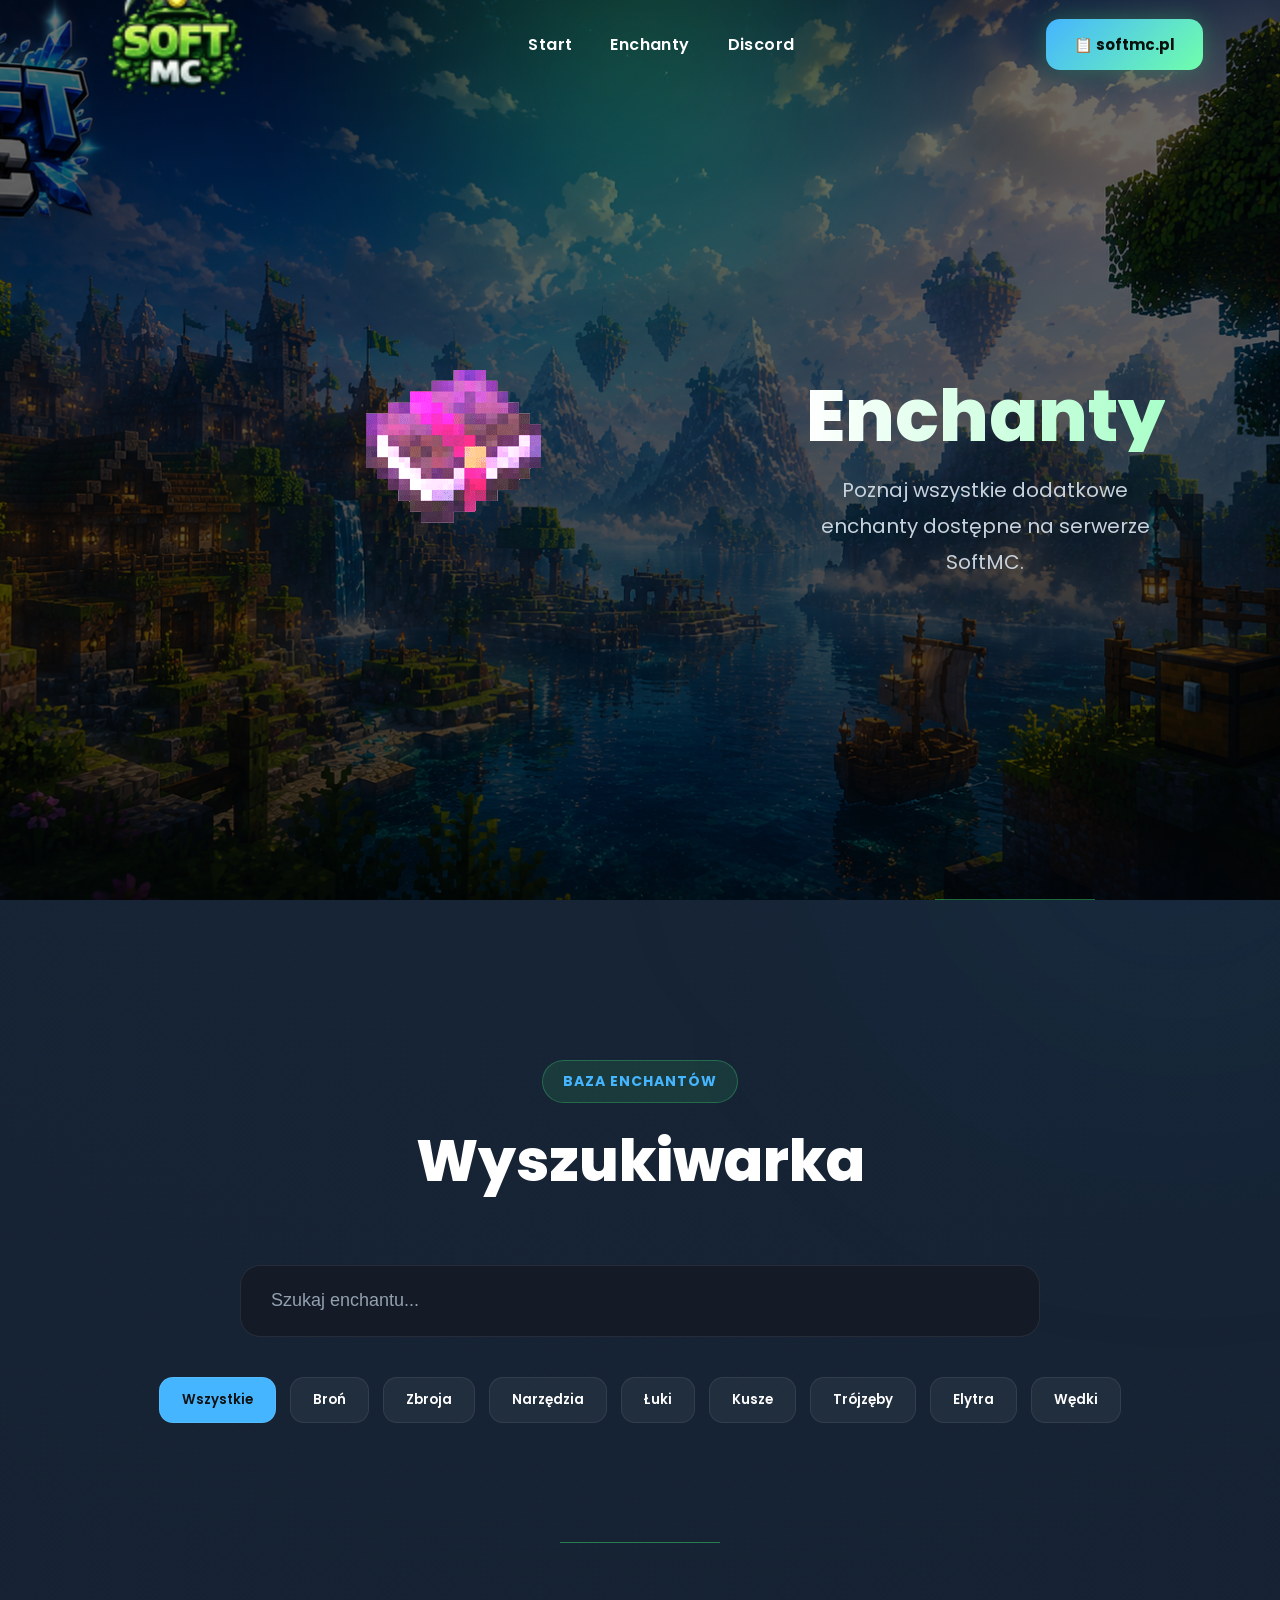
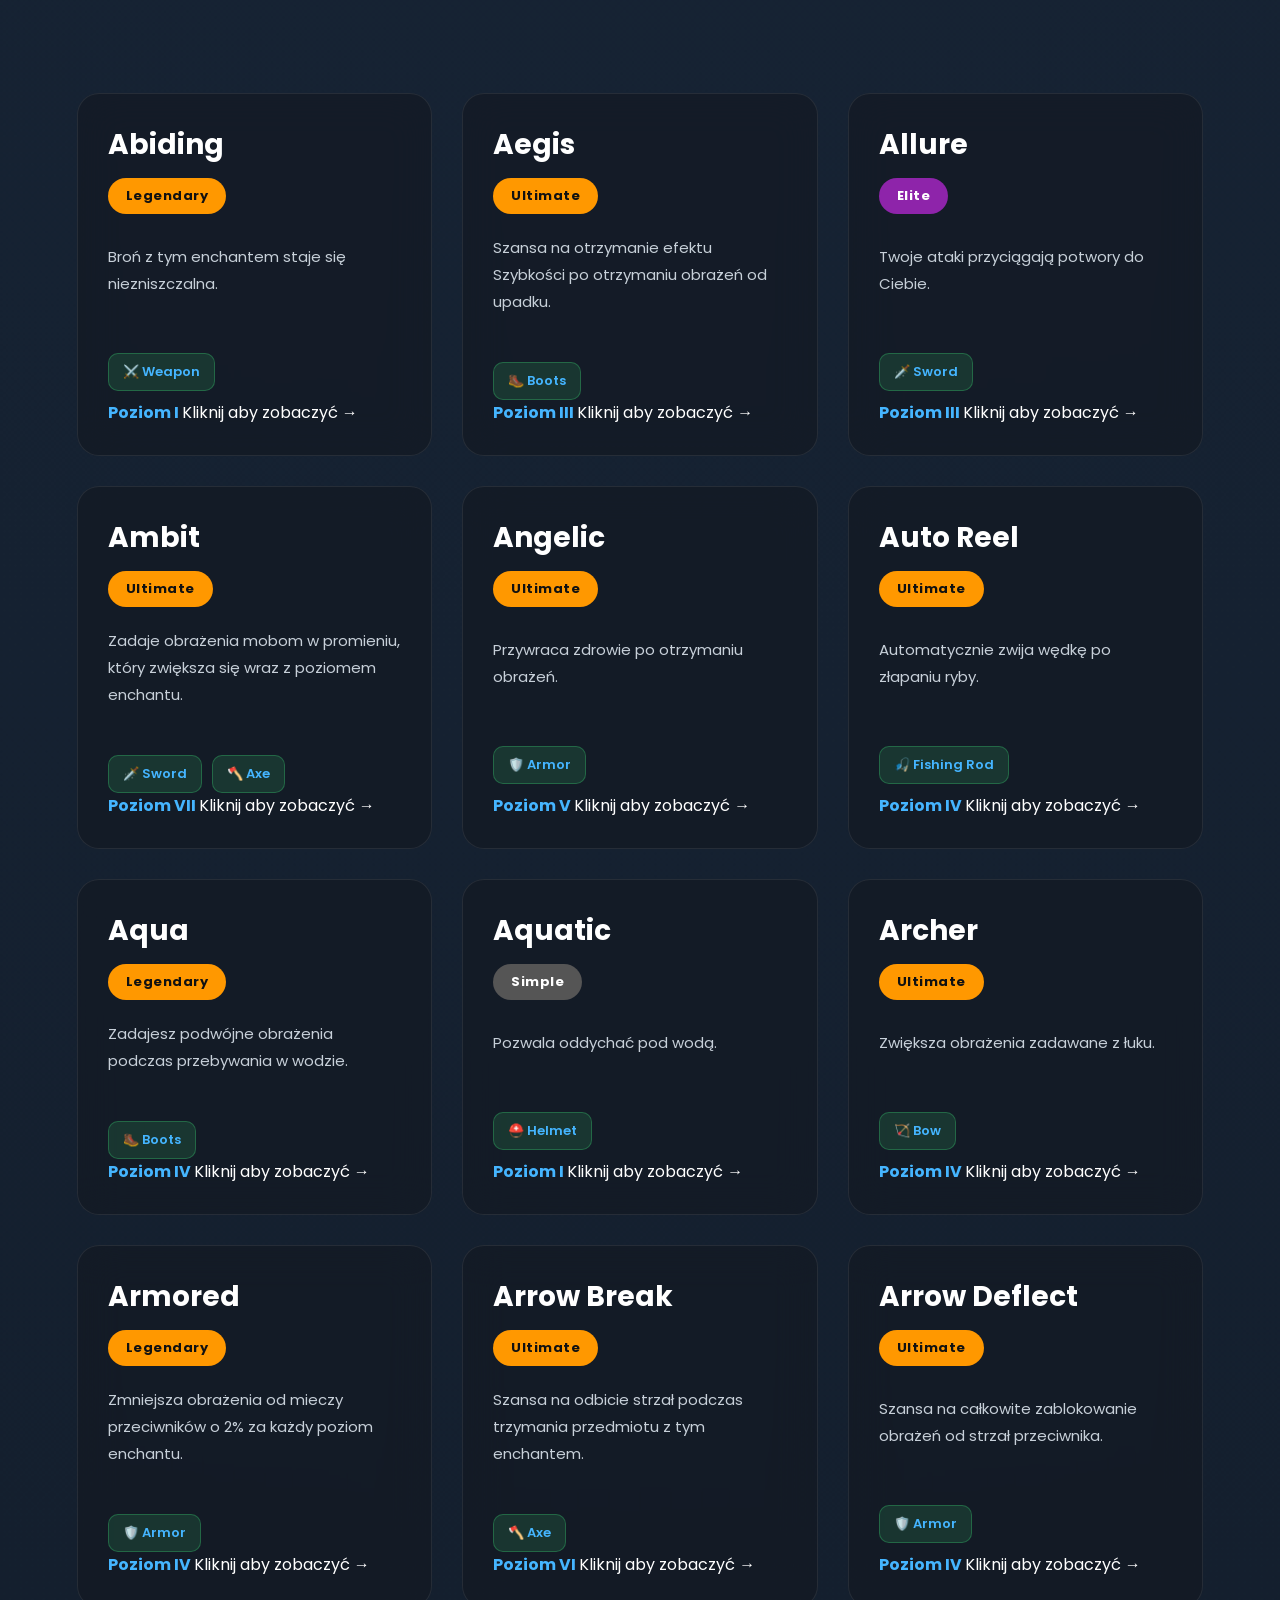
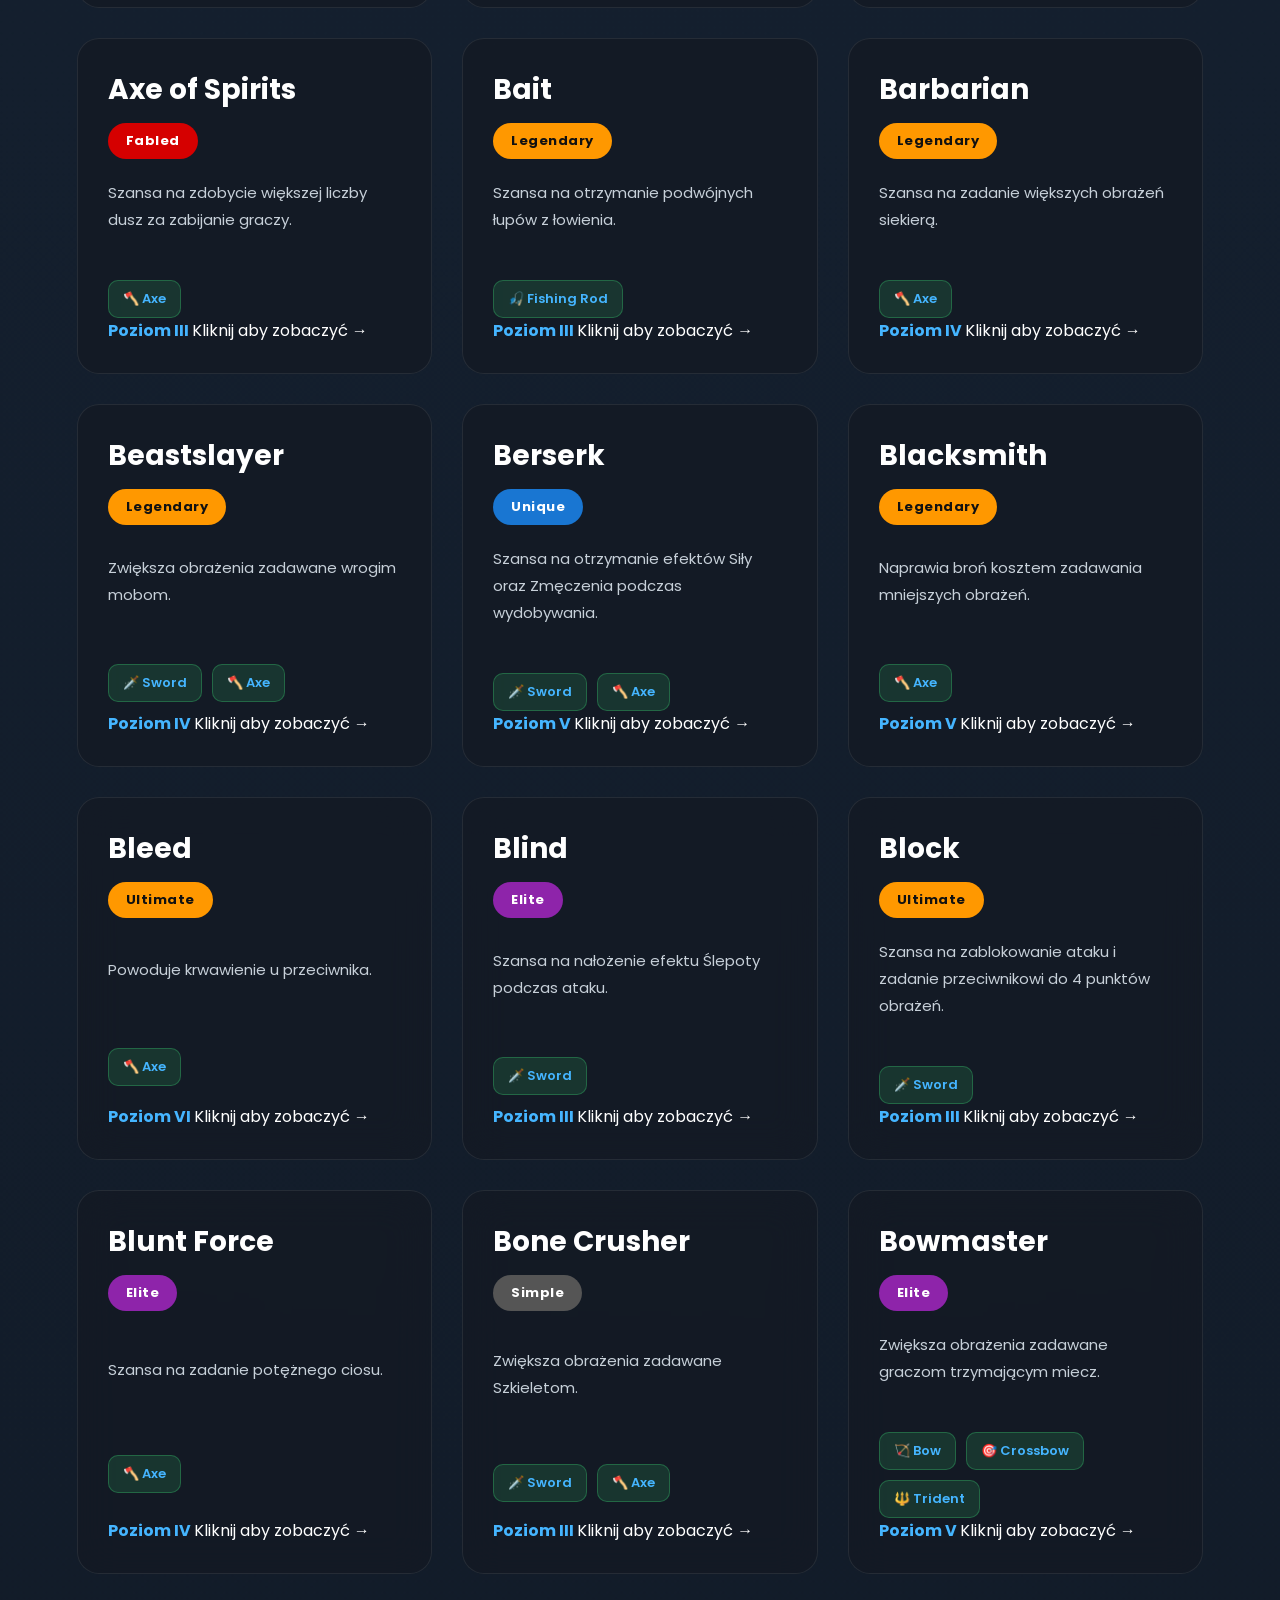
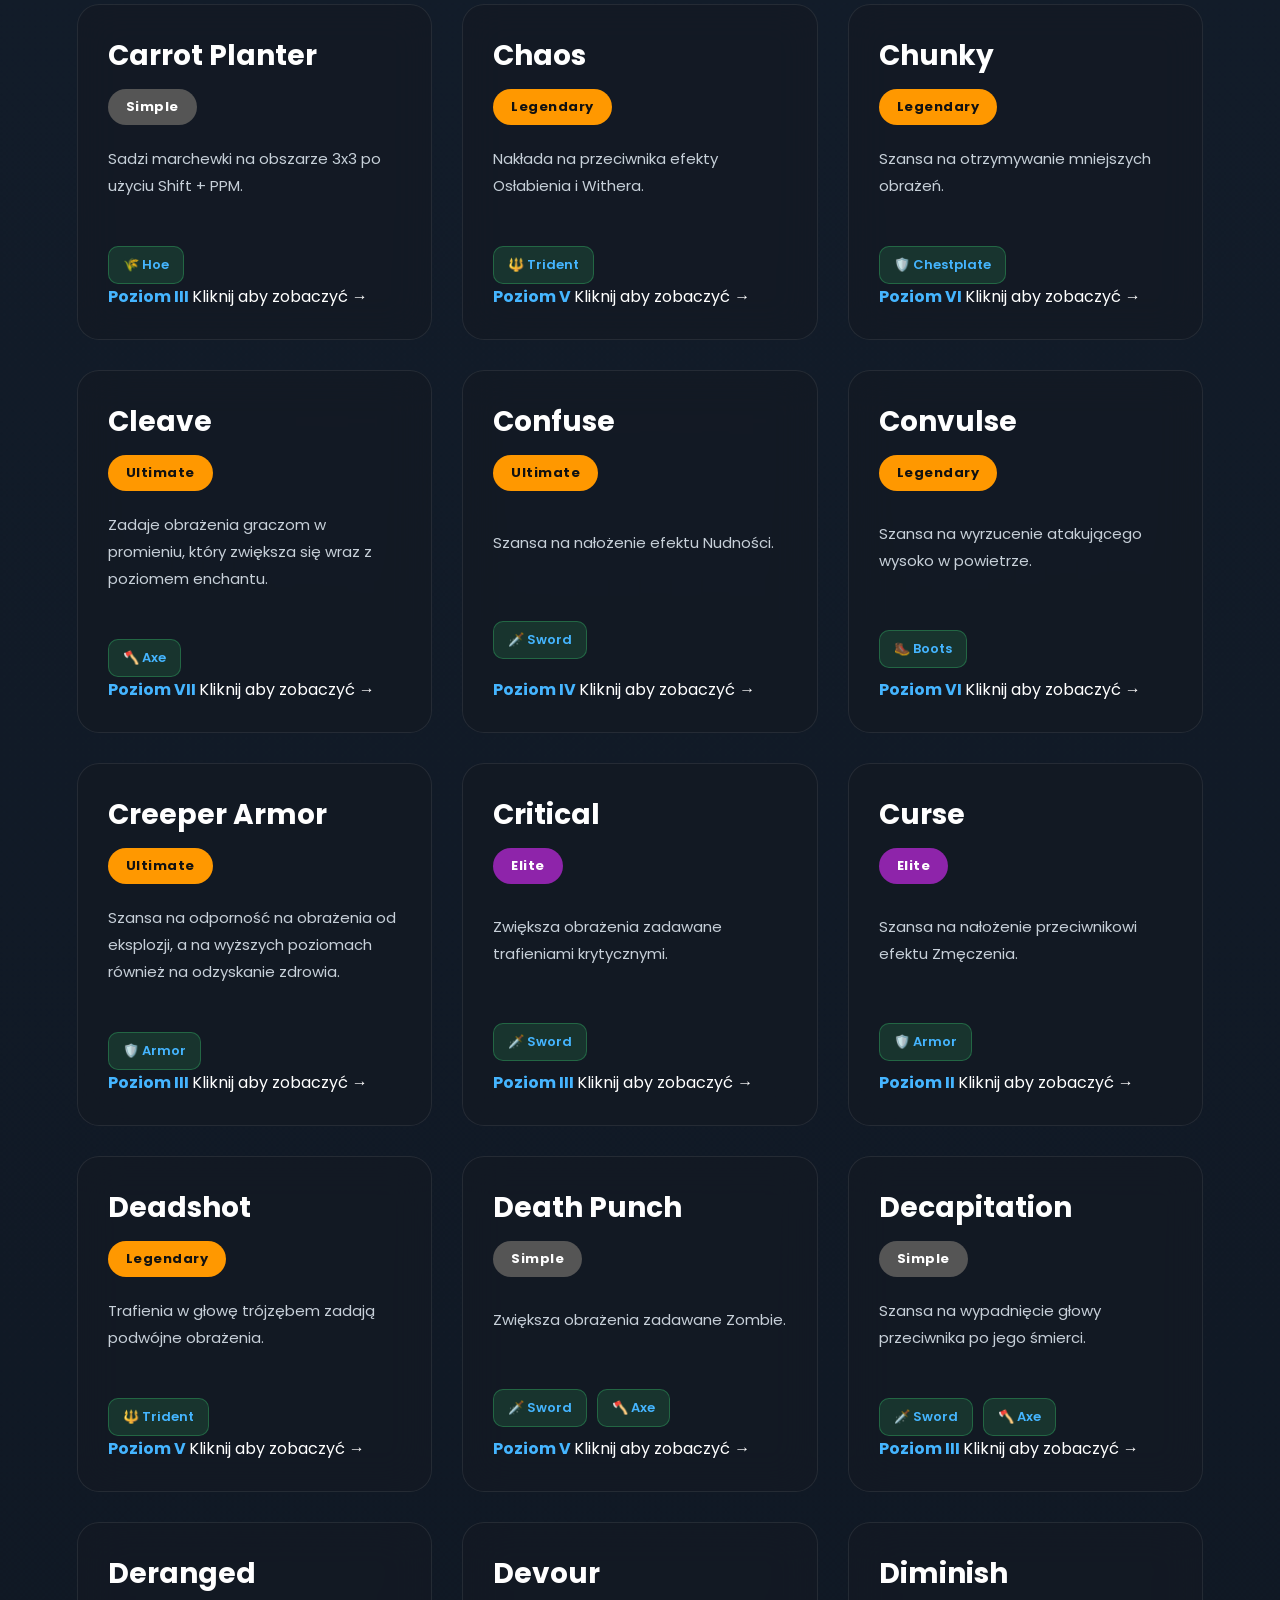
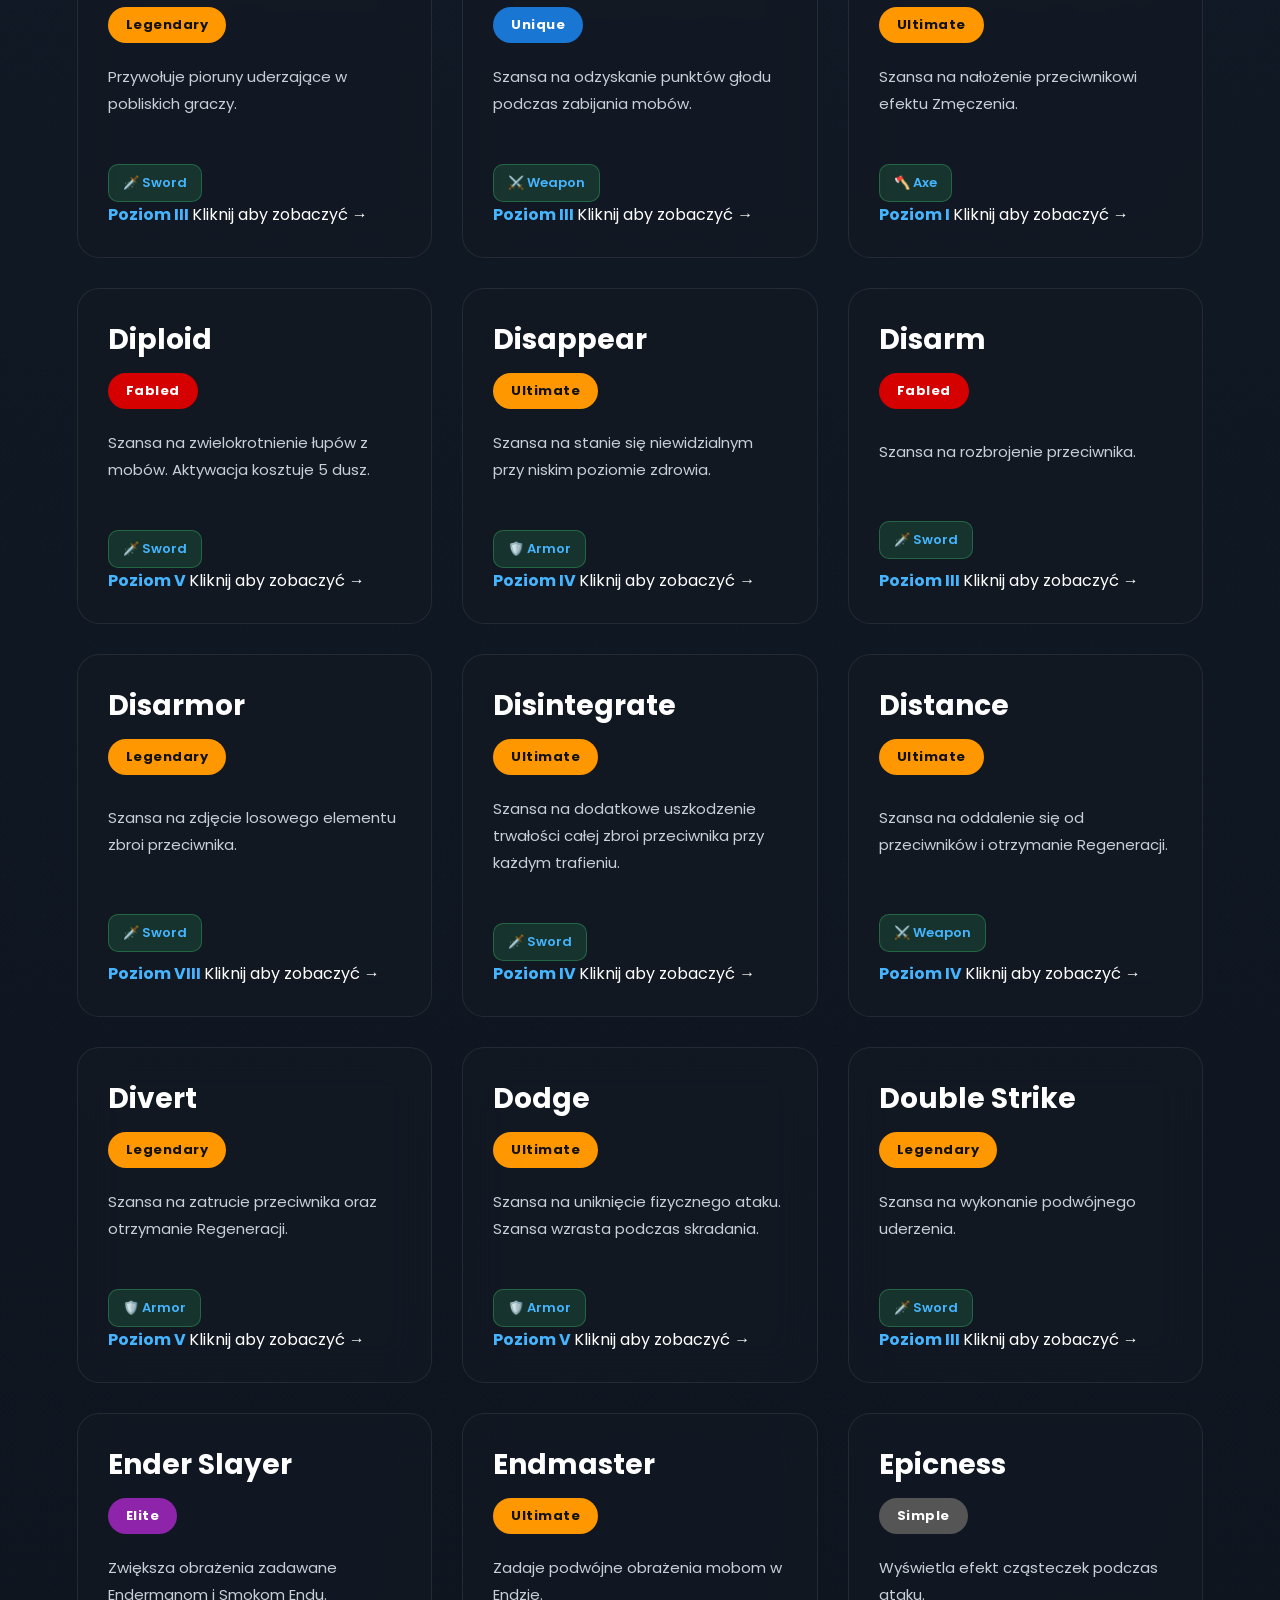
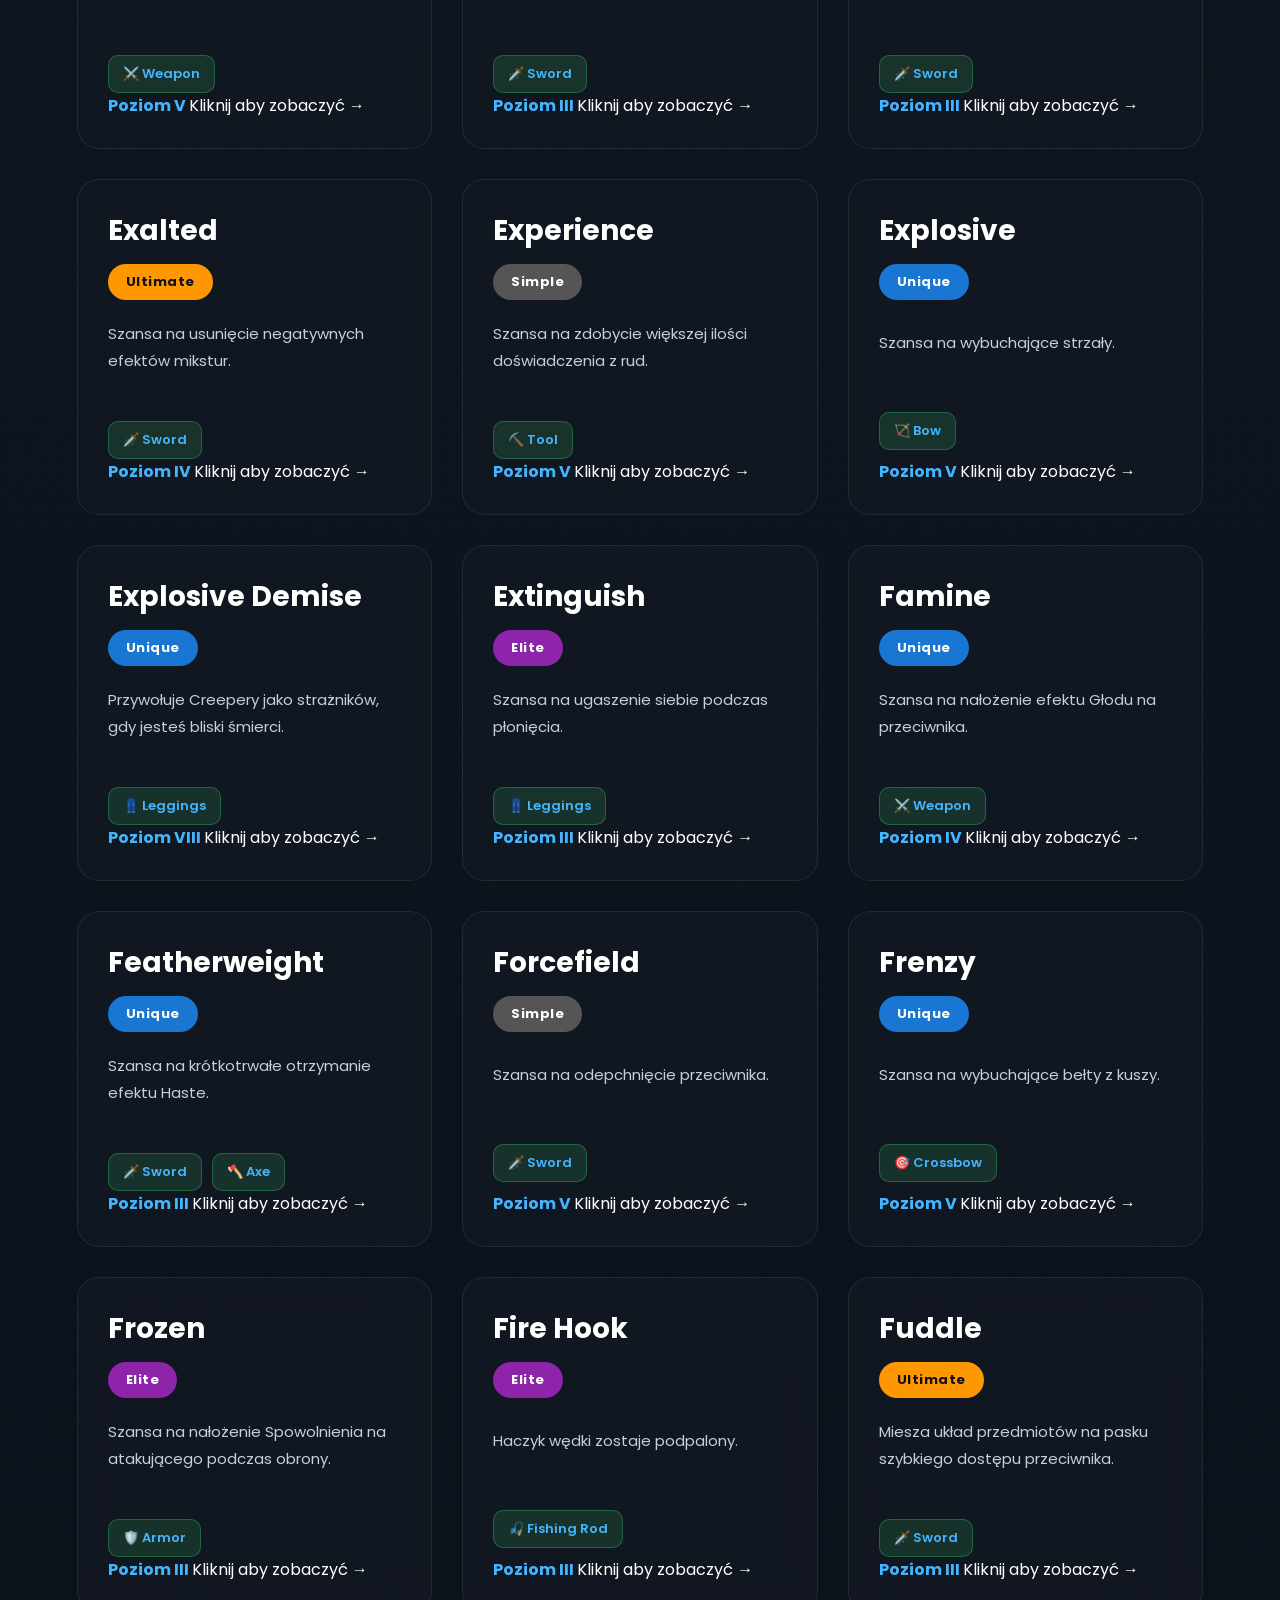
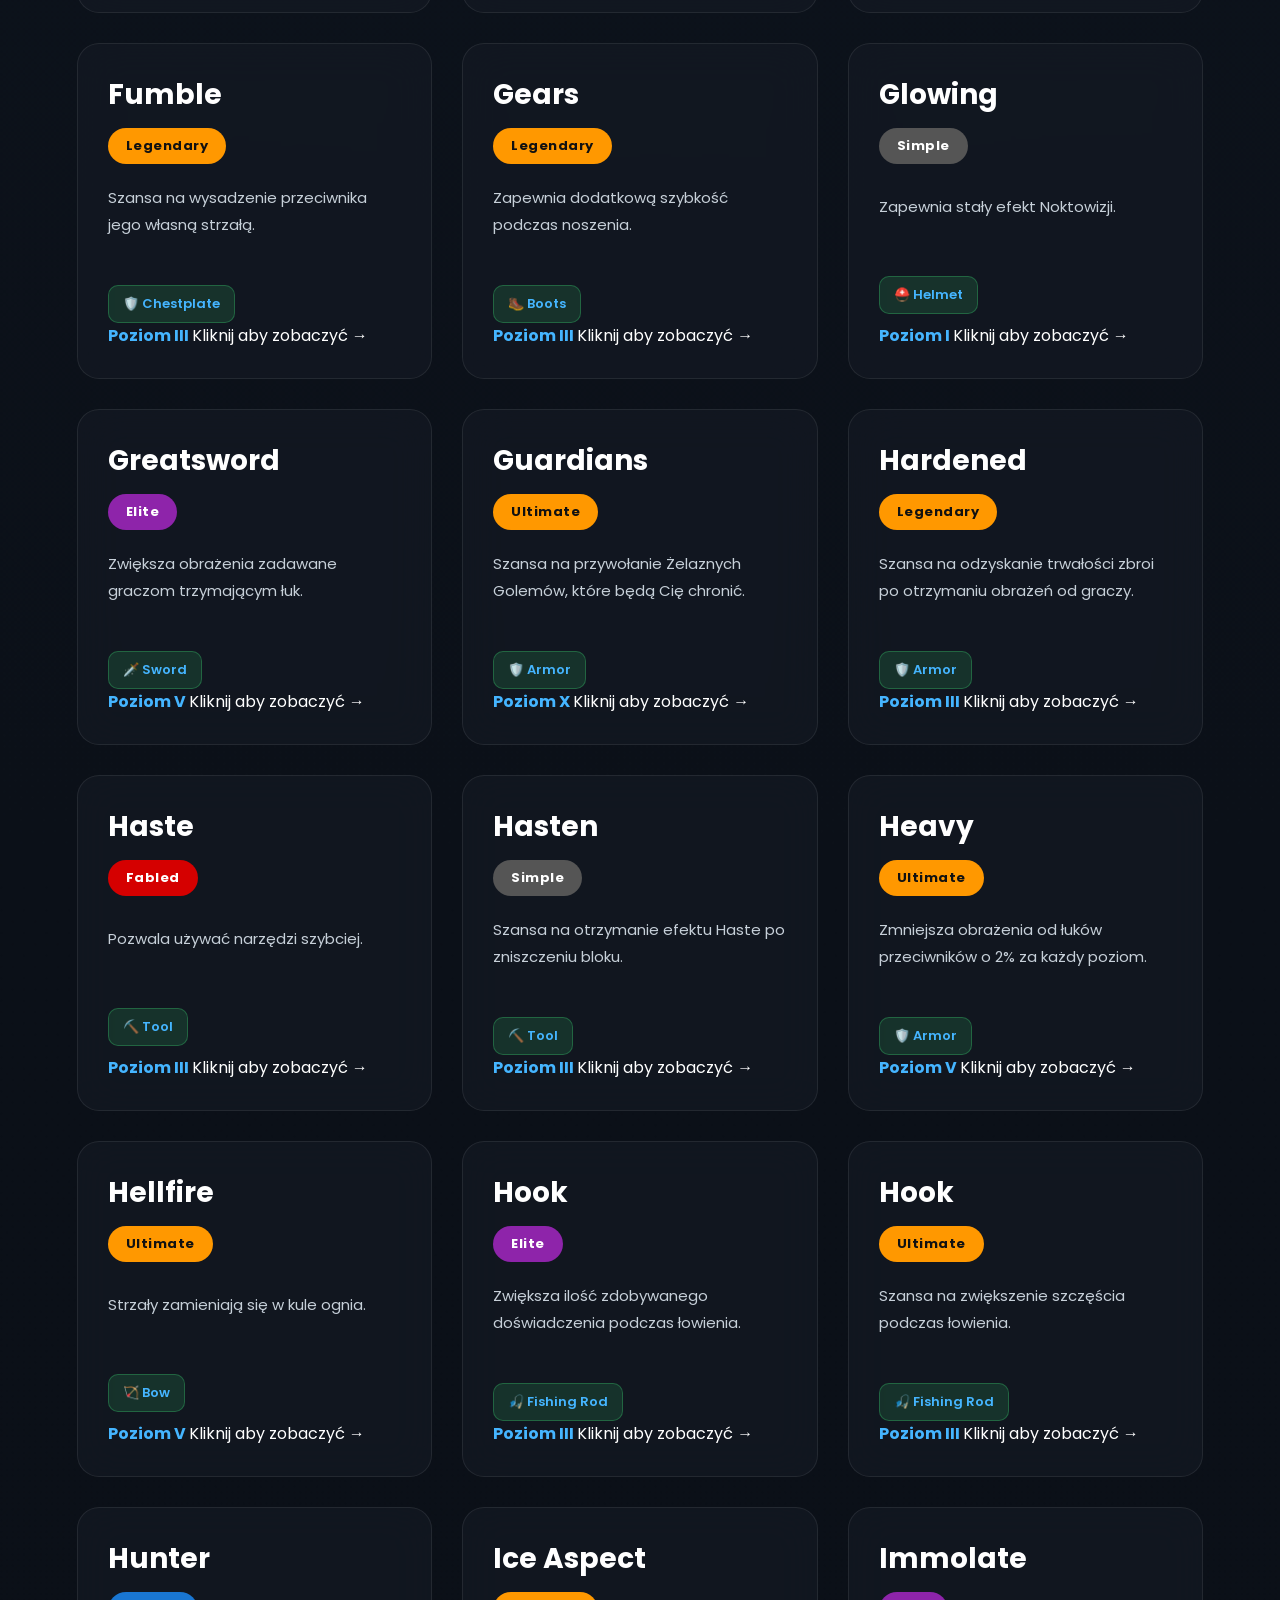
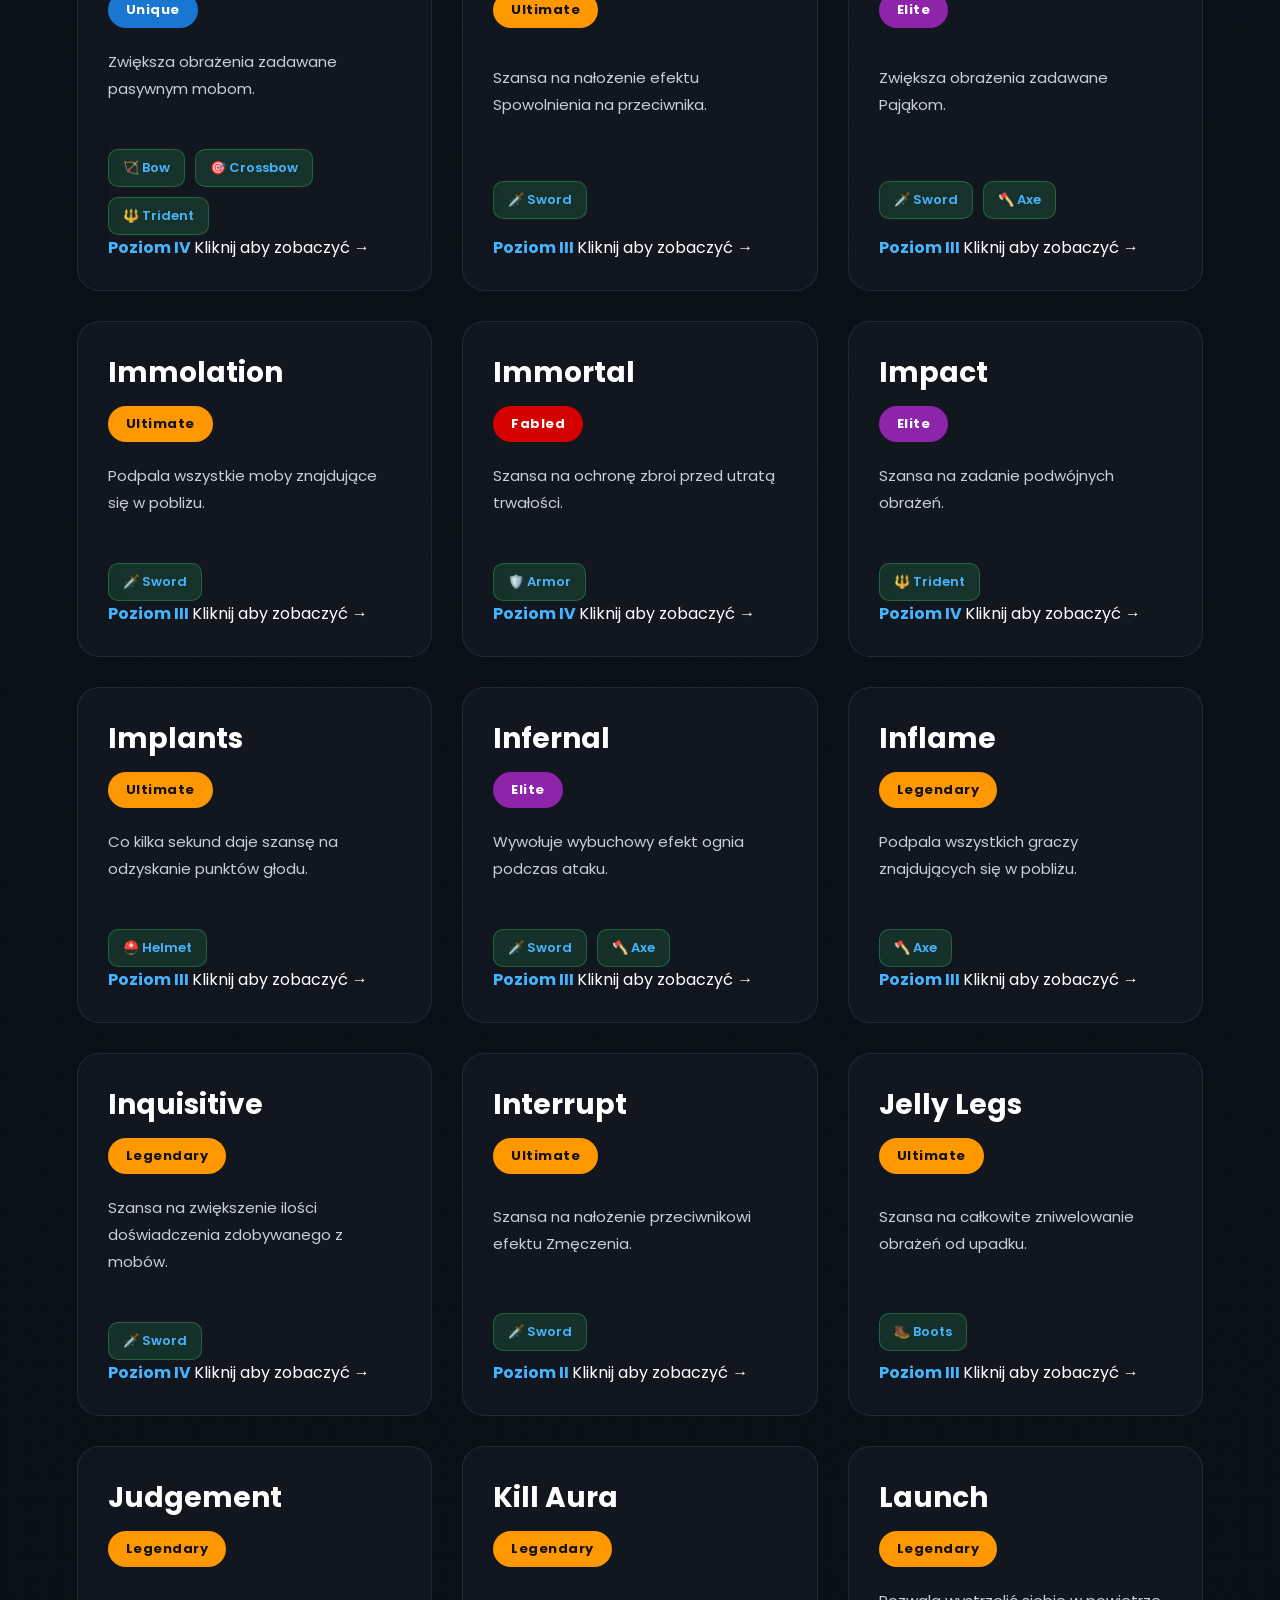
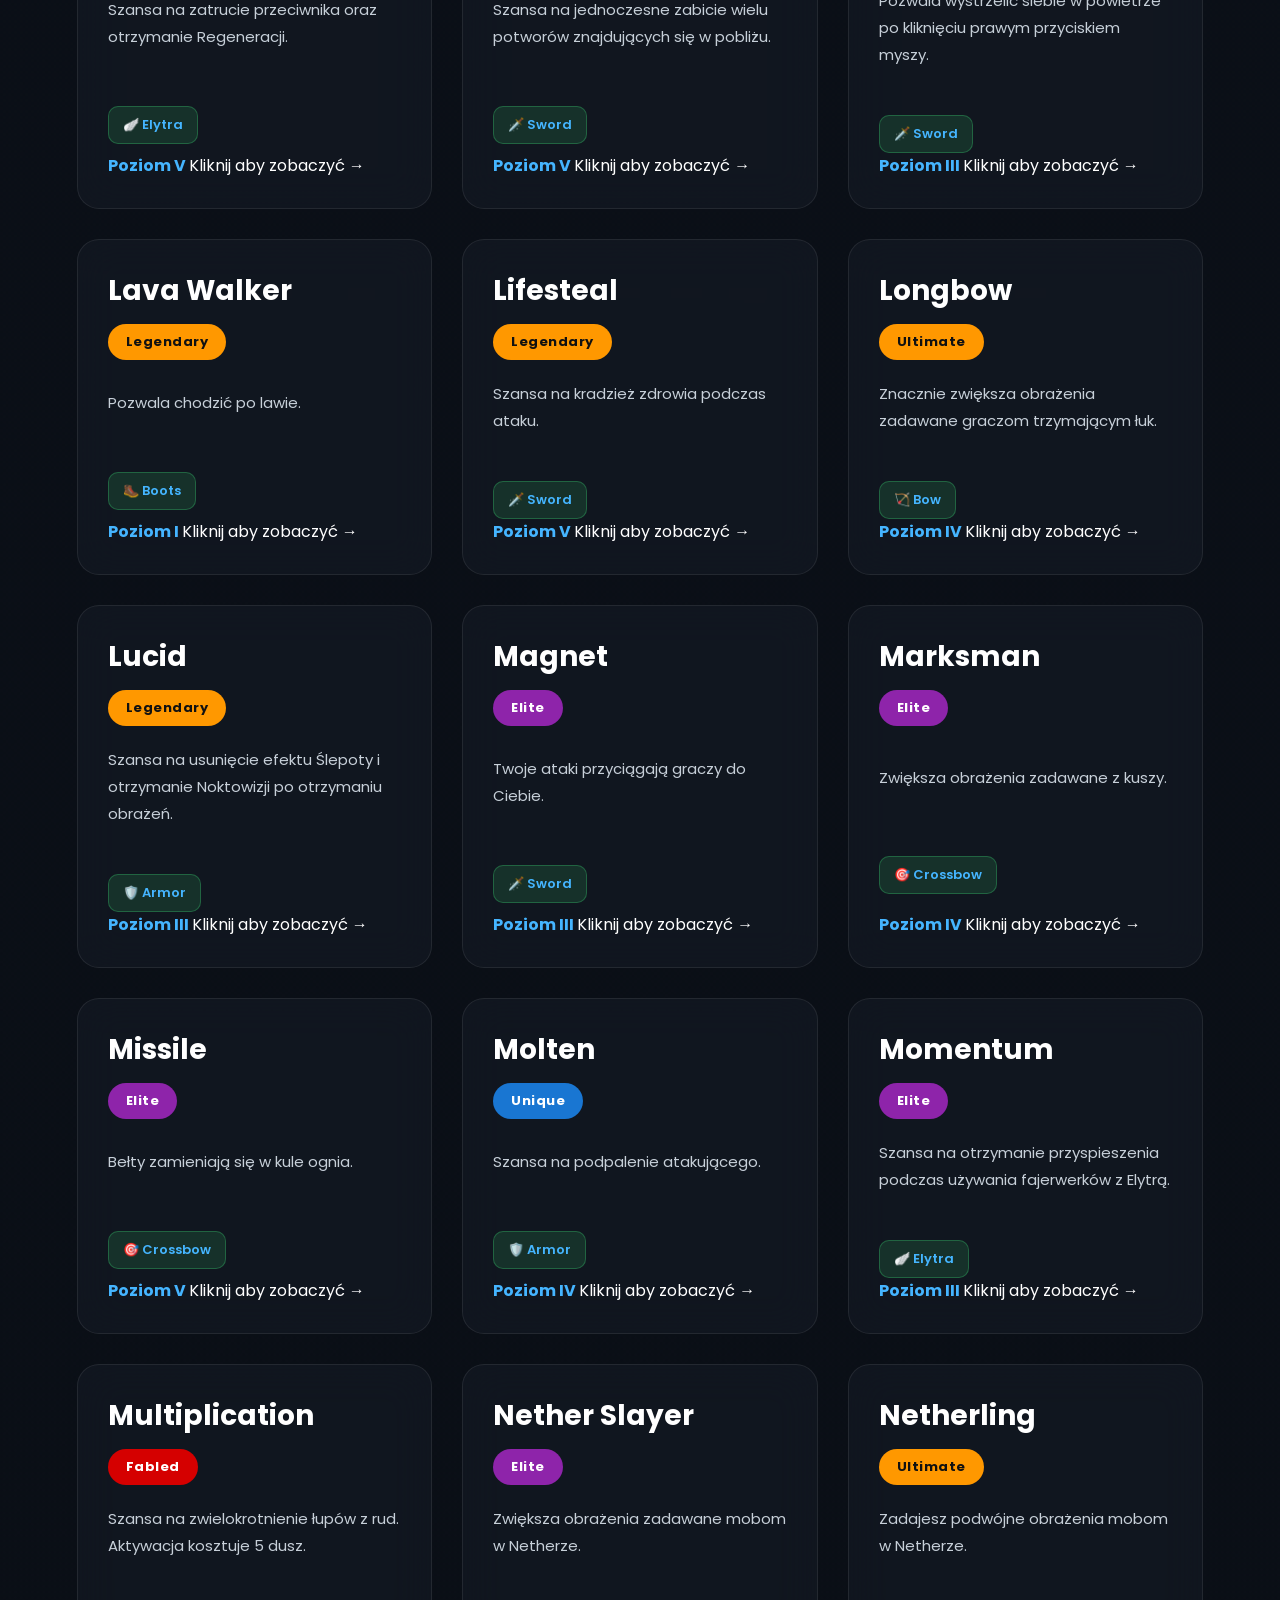
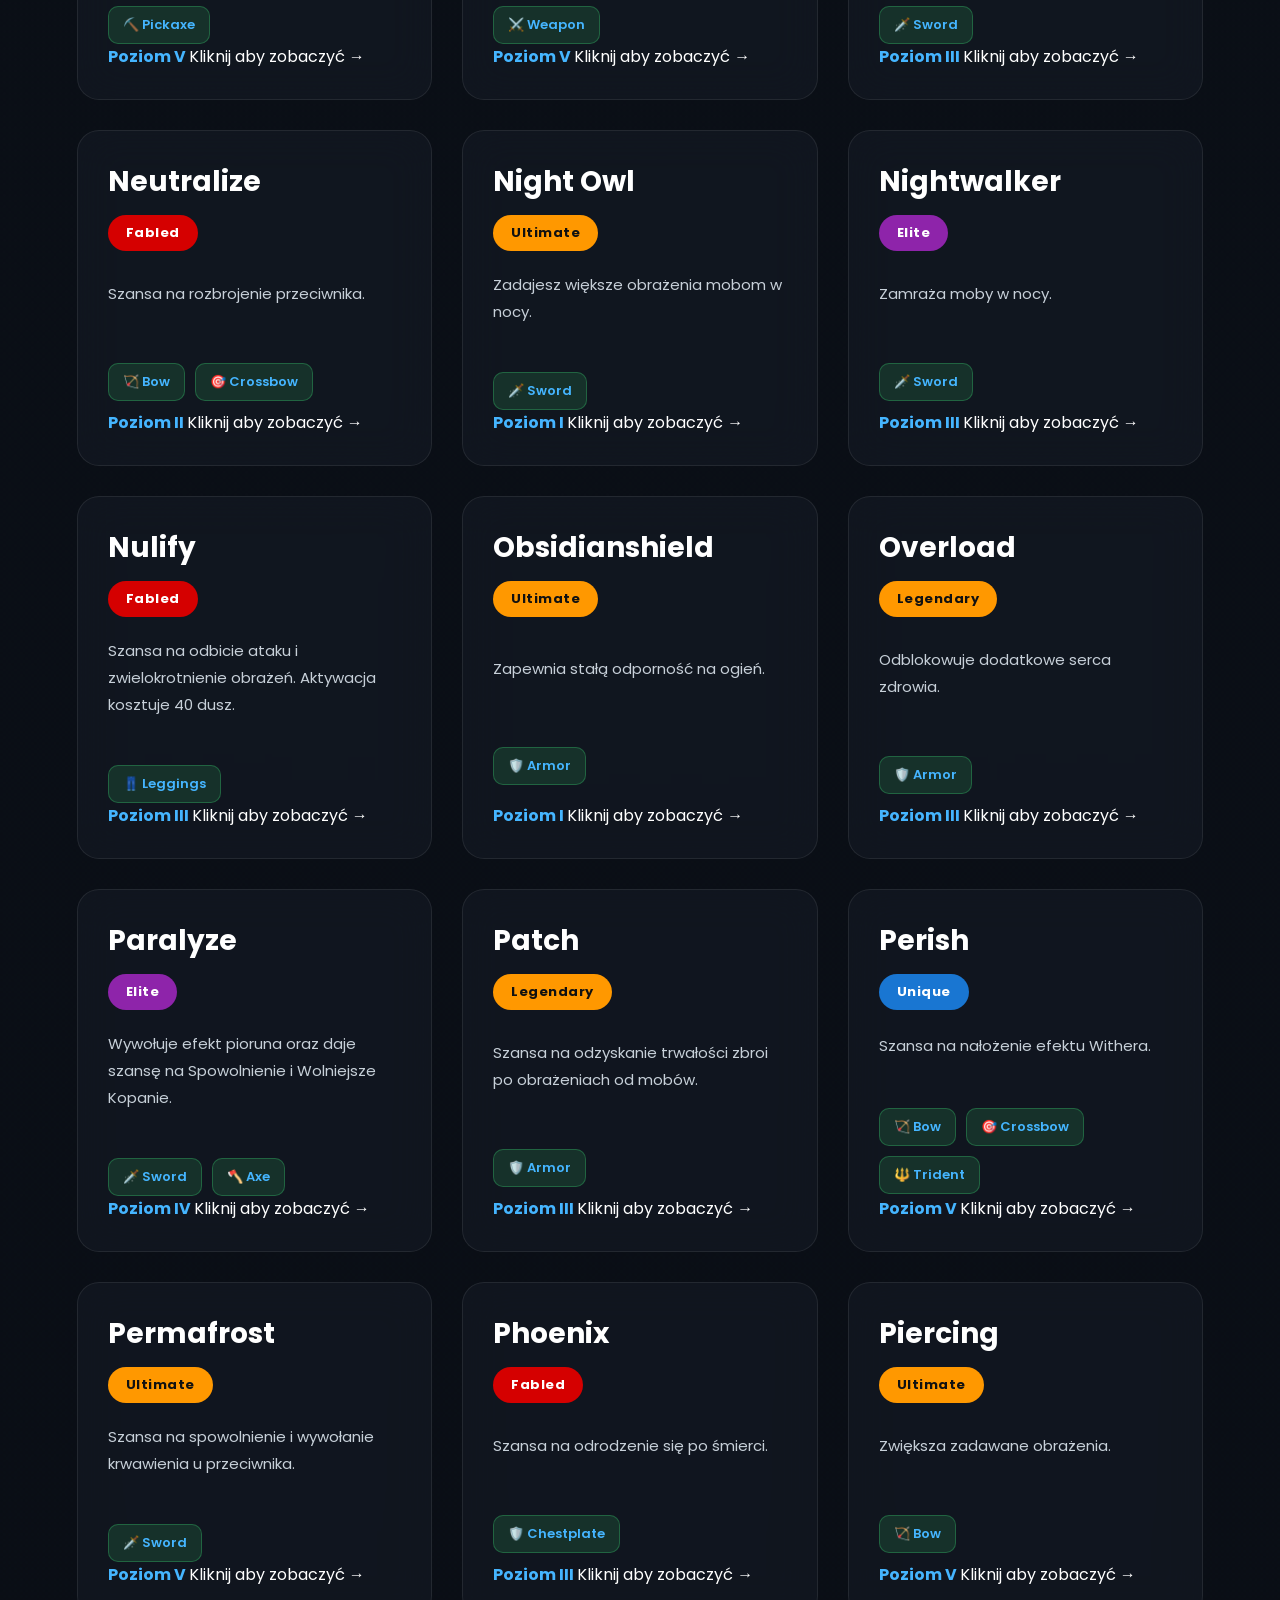
<file: pages/enchanty.html>
<!DOCTYPE html>
<html lang="pl">

<head>

    <meta charset="UTF-8">

    <meta name="viewport"
          content="width=device-width, initial-scale=1.0">

    <title>Enchanty • SoftMC</title>

    <meta name="description"
          content="Lista wszystkich dodatkowych enchantów dostępnych na serwerze SoftMC.">

    <link rel="icon"
          href="../assets/img/favicon.png">

    <!-- Fonts -->

    <link rel="preconnect"
          href="https://fonts.googleapis.com">

    <link rel="preconnect"
          href="https://fonts.gstatic.com"
          crossorigin>

    <link href="https://fonts.googleapis.com/css2?family=Poppins:wght@300;400;500;600;700;800&display=swap"
          rel="stylesheet">

    <!-- CSS -->

    <link rel="stylesheet"
          href="../assets/css/style.css">

    <link rel="stylesheet"
          href="../assets/css/navbar.css">

    <link rel="stylesheet"
          href="../assets/css/cards.css">

    <link rel="stylesheet"
          href="../assets/css/sections.css">

    <link rel="stylesheet"
          href="../assets/css/footer.css">

    <link rel="stylesheet"
          href="../assets/css/animations.css">

    <link rel="stylesheet"
          href="../assets/css/responsive.css">

    <link rel="stylesheet"
          href="../assets/css/enchant.css">

</head>

<body>

<div id="particles"></div>

<nav>

    <a href="../index.html"
       class="logo">

        <img src="../assets/img/logo.png"
             alt="SoftMC">

    </a>

    <ul>

        <li>

            <a href="../index.html">

                Start

            </a>

        </li>

        <li>

            <a class="active"
               href="enchanty.html">

                Enchanty

            </a>

        </li>

        <li>

            <a href="../index.html#discord">

                Discord

            </a>

        </li>

    </ul>

    <div class="nav-right">

        <button
            class="copy-ip"
            onclick="copyIP()">

            <span>

                📋 softmc.pl

            </span>

        </button>

    </div>

</nav>

<header class="enchant-header">

    <div class="hero-background">
    

        <img src="../assets/img/Enchanted_Book.gif"
             alt="Enchanty">

    </div>

    <section class="hero">

        <div class="hero-left">

            <h1 class="hero-title">

                Enchanty

            </h1>

            <p class="hero-description">

                Poznaj wszystkie dodatkowe enchanty
                dostępne na serwerze SoftMC.

            </p>

        </div>

    </section>

</header>

<section class="enchant-search">

    <div class="section-header">

        <span class="section-subtitle">

            BAZA ENCHANTÓW

        </span>

        <h2 class="section-title">

            Wyszukiwarka

        </h2>

    </div>

    <div class="search-box">

        <input

            id="search"

            type="text"

            placeholder="Szukaj enchantu..."

        >

    </div>

    <div class="filter-buttons">

        <button class="filter active"
                data-filter="all">

            Wszystkie

        </button>

        <button class="filter"
                data-filter="weapon">

            Broń

        </button>

        <button class="filter"
                data-filter="armor">

            Zbroja

        </button>

        <button class="filter"
                data-filter="tools">

            Narzędzia

        </button>

        <button class="filter"
                data-filter="bow">

            Łuki

        </button>

        <button class="filter"
                data-filter="crossbow">

            Kusze

        </button>

        <button class="filter"
                data-filter="trident">

            Trójzęby

        </button>

        <button class="filter"
                data-filter="elytra">

            Elytra

        </button>

        <button class="filter"
                data-filter="fishing">

            Wędki

        </button>

    </div>

</section>

<section>

    <div

        id="enchants"

        class="enchant-grid">

        <!-- enchant.js -->

    </div>

</section>
<!-- ===================================================== -->
<!-- MODAL -->
<!-- ===================================================== -->

<div id="enchantModal" class="enchant-modal">

    <div class="modal-content">

        <button
            class="modal-close"
            id="closeModal">

            ✕

        </button>

        <div class="modal-header">

            <h2 id="modal-name">

                Enchant

            </h2>

            <span
                id="modal-rarity"
                class="modal-rarity">

                Legendary

            </span>

        </div>

        <div class="modal-body">

            <div class="modal-section">

                <h3>

                    Opis

                </h3>

                <p id="modal-description">

                    ...

                </p>

            </div>

            <div class="modal-section">

                <h3>

                    Maksymalny poziom

                </h3>

                <p id="modal-level">

                    I

                </p>

            </div>

            <div class="modal-section">

                <h3>

                    Przedmioty

                </h3>

                <div id="modal-items"
                     class="modal-tags">

                </div>

            </div>

            <div class="modal-section">

                <h3>

                    Konflikty

                </h3>

                <div id="modal-conflicts"
                     class="modal-tags">

                </div>

            </div>

        </div>

    </div>

</div>

<!-- ===================================================== -->
<!-- FOOTER -->
<!-- ===================================================== -->

<footer>

    <div class="footer-top">

        <img
            src="../assets/img/logo.png"
            alt="SoftMC">

        <p>

            SoftMC.PL - Polski serwer Minecraft
            Survival + Działki oraz SkyBlock.

        </p>

    </div>

    <div class="footer-grid">

        <div>

            <h3>

                Nawigacja

            </h3>

            <a href="../index.html">

                Strona główna

            </a>

            <a href="enchanty.html">

                Enchanty

            </a>

            <a href="../index.html#discord">

                Discord

            </a>

        </div>

        <div>

            <h3>

                Serwer

            </h3>

            <p>

                IP:

                <strong>
                    
                    softmc.pl

                </strong>

            </p>

            <p>

                Wersja:

                <strong>

                    1.20 - 1.21.6

                </strong>

            </p>

        </div>

        <div>

            <h3>

                Przydatne

            </h3>

            <a href="../index.html#faq">

                FAQ

            </a>

            <a href="#">

                Regulamin

            </a>

            <a href="#">

                Sklep

            </a>

        </div>

    </div>

    <div class="footer-bottom">

        <p>

            © 2026 SoftMC.PL

            Wszelkie prawa zastrzeżone.

        </p>

    </div>

</footer>

<!-- ===================================================== -->
<!-- BACK TO TOP -->
<!-- ===================================================== -->

<button
    id="backToTop"
    class="back-to-top">

    ↑

</button>

<!-- ===================================================== -->
<!-- LOADER -->
<!-- ===================================================== -->

<div class="loader">

    <div class="loader-logo">

        <img
            src="../assets/img/logo.png"
            alt="SoftMC">

    </div>

</div>

<!-- ===================================================== -->
<!-- SCRIPTS -->
<!-- ===================================================== -->

<script src="../assets/js/navbar.js"></script>

<script src="../assets/js/particles.js"></script>

<script src="../assets/js/app.js"></script>

<script src="../assets/js/enchant.js"></script>

</body>

</html>
</file>
<file: assets/css/style.css>
/* ===========================================
   SoftMC.eu
   style.css
   Part 1
=========================================== */

:root{

    --primary:hwb(204 27% 0%);
    --primary-dark:#1c56f8;

    --background:#080b11;
    --background2:#10151f;

    --card:rgba(22,27,34,.78);

    --white:#ffffff;
    --gray:#bfc8d3;

    --border:rgba(255,255,255,.08);

    --shadow:0 0 35px rgba(69,255,132,.18);

    --transition:.30s ease;

    --radius:18px;

}

*{

    margin:0;
    padding:0;
    box-sizing:border-box;

}

html{

    scroll-behavior:smooth;

}

body{

    font-family:'Poppins',sans-serif;

    background:
        radial-gradient(circle at top,#182638 0%,#0b1018 40%,#080b11 100%);

    color:white;

    overflow-x:hidden;

    min-height:100vh;

}

/* =======================
Scrollbar
======================= */

::-webkit-scrollbar{

    width:11px;

}

::-webkit-scrollbar-track{

    background:#0b1018;

}

::-webkit-scrollbar-thumb{

    background:var(--primary);

    border-radius:100px;

}

::-webkit-scrollbar-thumb:hover{

    background:#63ff99;

}

/* =======================
Particles
======================= */

#particles{

    position:fixed;

    inset:0;

    z-index:-2;

}

/* =======================
Header
======================= */

header{

    position:relative;

    min-height:100vh;

    overflow:hidden;

}

/* tło */

header::before{

    content:"";

    position:absolute;

    inset:0;

    background:

        linear-gradient(rgba(0,0,0,.55),
        rgba(0,0,0,.75)),

        url("../img/hero.png");

    background-size:cover;

    background-position:center;

    transform:scale(1.05);

    z-index:-2;

}

/* zielona poświata */

header::after{

    content:"";

    position:absolute;

    width:700px;

    height:700px;

    left:50%;

    top:-280px;

    transform:translateX(-50%);

    background:radial-gradient(circle,
    rgba(69,255,132,.28),
    transparent 70%);

    filter:blur(60px);

    z-index:-1;

}

/* =======================
Navbar
======================= */

nav{

    position:fixed;

    top:0;

    left:0;

    width:100%;

    height:88px;

    display:flex;

    justify-content:space-between;

    align-items:center;

    padding:0 7%;

    transition:.35s;

    z-index:9999;

}

nav.scrolled{

    background:rgba(10,13,18,.78);

    backdrop-filter:blur(18px);

    border-bottom:1px solid var(--border);

}

.logo img{

    width:210px;

}

nav ul{

    display:flex;

    list-style:none;

    gap:38px;

}

nav ul li a{

    color:white;

    text-decoration:none;

    font-weight:600;

    transition:var(--transition);

    position:relative;

}

nav ul li a::after{

    content:"";

    position:absolute;

    bottom:-8px;

    left:0;

    width:0;

    height:2px;

    background:var(--primary);

    transition:.35s;

}

nav ul li a:hover{

    color:var(--primary);

}

nav ul li a:hover::after{

    width:100%;

}

/* =======================
Button
======================= */

button{

    cursor:pointer;

    border:none;

    font-family:inherit;

}

.join-nav button{

    padding:14px 30px;

    background:var(--primary);

    color:#111;

    font-weight:700;

    border-radius:12px;

    transition:.35s;

    box-shadow:var(--shadow);

}

.join-nav button:hover{

    transform:translateY(-4px);

    background:#67ff9d;

}

/* =======================
Hero
======================= */

.hero{

    width:100%;

    min-height:100vh;

    display:grid;

    grid-template-columns:1.1fr .9fr;

    align-items:center;

    gap:60px;

    padding:150px 8% 90px;

}

.hero-logo{

    width:390px;

    margin-bottom:35px;

    animation:float 5s ease-in-out infinite;

}

.hero h1{

    font-size:78px;

    line-height:1;

    margin-bottom:25px;

    font-weight:800;

}

.hero p{

    max-width:620px;

    color:var(--gray);

    line-height:1.8;

    font-size:20px;

}

.hero p b{

    color:var(--primary);

}

/* =======================
Hero Buttons
======================= */

.hero-buttons{

    margin-top:45px;

    display:flex;

    gap:20px;

}

.hero-buttons button{

    background:var(--primary);

    color:#111;

    padding:18px 34px;

    border-radius:14px;

    font-size:16px;

    font-weight:700;

    transition:.35s;

    box-shadow:var(--shadow);

}

.hero-buttons button:hover{

    transform:translateY(-5px);

}

.hero-buttons a{

    display:flex;

    align-items:center;

    justify-content:center;

    text-decoration:none;

    color:white;

    border:1px solid rgba(255,255,255,.12);

    padding:18px 34px;

    border-radius:14px;

    transition:.35s;

}

.hero-buttons a:hover{

    background:rgba(255,255,255,.06);

    border-color:var(--primary);

}

/* =======================
Server Card
======================= */

.hero-server{

    display:grid;

    grid-template-columns:repeat(2,1fr);

    gap:25px;

}

.status-card{

    background:var(--card);

    border:1px solid var(--border);

    border-radius:var(--radius);

    backdrop-filter:blur(20px);

    padding:35px;

    transition:.35s;

}

.status-card:hover{

    transform:translateY(-8px);

    border-color:rgba(69,255,132,.45);

    box-shadow:0 0 35px rgba(69,255,132,.12);

}

.status-card h3{

    color:var(--primary);

    margin-bottom:14px;

    font-size:18px;

}

.status-card p{

    font-size:30px;

    font-weight:700;

}

/* =======================
Section title
======================= */

section{

    padding:120px 8%;

}

.section-title{

    text-align:center;

    margin-bottom:70px;

}

.section-title h2{

    font-size:54px;

    margin-bottom:20px;

}

.section-title p{

    color:var(--gray);

    max-width:700px;

    margin:auto;

    line-height:1.8;

}

/* =======================
Animations
======================= */

@keyframes float{

    0%{

        transform:translateY(0);

    }

    50%{

        transform:translateY(-12px);

    }

    100%{

        transform:translateY(0);

    }

}

@keyframes fadeUp{

    from{

        opacity:0;

        transform:translateY(50px);

    }

    to{

        opacity:1;

        transform:translateY(0);

    }

}

.fade-up{

    animation:fadeUp .8s ease forwards;

}
/* ===========================================
   SoftMC.eu
   style.css
   Part 2
===========================================*/

/* =======================
   GAMEMODES
======================= */

.gamemode-grid{

    display:grid;
    grid-template-columns:repeat(2,1fr);
    gap:40px;

}

.gamemode-card{

    position:relative;

    overflow:hidden;

    border-radius:24px;

    background:#111827;

    border:1px solid rgba(255,255,255,.08);

    transition:.45s;

    cursor:pointer;

}

.gamemode-card:hover{

    transform:translateY(-10px);

    box-shadow:0 0 40px rgba(69,255,132,.20);

    border-color:rgba(69,255,132,.45);

}

.gamemode-card img{

    width:100%;

    height:320px;

    object-fit:cover;

    transition:.6s;

}

.gamemode-card:hover img{

    transform:scale(1.08);

}

.gamemode-card::before{

    content:"";

    position:absolute;

    inset:0;

    background:linear-gradient(

        transparent 25%,

        rgba(0,0,0,.82)

    );

    z-index:1;

}

.card-content{

    position:absolute;

    bottom:0;

    left:0;

    width:100%;

    padding:35px;

    z-index:2;

}

.card-content h3{

    font-size:34px;

    margin-bottom:18px;

    color:var(--primary);

}

.card-content p{

    line-height:1.8;

    color:#d6dce5;

}

.card-button{

    display:inline-block;

    margin-top:25px;

    padding:14px 28px;

    border-radius:12px;

    background:var(--primary);

    color:#111;

    font-weight:700;

    text-decoration:none;

    transition:.35s;

}

.card-button:hover{

    transform:translateY(-3px);

    background:#6dff9d;

}

/* =======================
   STATS
======================= */

.stats-grid{

    display:grid;

    grid-template-columns:repeat(3,1fr);

    gap:30px;

}

.stat-box{

    background:var(--card);

    border:1px solid rgba(255,255,255,.08);

    border-radius:22px;

    padding:45px;

    text-align:center;

    backdrop-filter:blur(20px);

    transition:.35s;

}

.stat-box:hover{

    transform:translateY(-8px);

    border-color:rgba(69,255,132,.40);

    box-shadow:0 0 30px rgba(69,255,132,.15);

}

.stat-box h3{

    font-size:60px;

    color:var(--primary);

    margin-bottom:10px;

}

.stat-box span{

    color:#d1d7de;

    font-size:18px;

}

/* =======================
   FEATURES
======================= */

.features{

    background:linear-gradient(

        to bottom,

        transparent,

        rgba(255,255,255,.02)

    );

}

.features-grid{

    display:grid;

    grid-template-columns:repeat(3,1fr);

    gap:30px;

}

.feature{

    background:rgba(255,255,255,.03);

    border:1px solid rgba(255,255,255,.07);

    border-radius:22px;

    padding:45px 35px;

    text-align:center;

    transition:.4s;

    backdrop-filter:blur(18px);

}

.feature:hover{

    transform:translateY(-8px);

    border-color:rgba(69,255,132,.35);

    box-shadow:0 0 30px rgba(69,255,132,.12);

}

.feature{

    font-size:52px;

}

.feature h3{

    margin-top:18px;

    margin-bottom:18px;

    color:var(--primary);

    font-size:24px;

}

.feature p{

    color:#c8ced7;

    line-height:1.8;

}

/* =======================
   DISCORD
======================= */

.discord-box{

    max-width:900px;

    margin:auto;

    padding:70px;

    text-align:center;

    border-radius:30px;

    background:

    linear-gradient(

        145deg,

        rgba(69,255,132,.10),

        rgba(255,255,255,.03)

    );

    border:1px solid rgba(69,255,132,.25);

    backdrop-filter:blur(25px);

}

.discord-box h2{

    font-size:52px;

    margin-bottom:25px;

}

.discord-box p{

    color:#d1d7de;

    line-height:1.8;

    margin-bottom:35px;

}

.discord-box a{

    display:inline-block;

    padding:18px 38px;

    background:var(--primary);

    color:#111;

    font-weight:700;

    text-decoration:none;

    border-radius:14px;

    transition:.35s;

    box-shadow:var(--shadow);

}

.discord-box a:hover{

    transform:translateY(-5px);

}

/* =======================
   FOOTER
======================= */

footer{

    margin-top:120px;

    padding:80px 8%;

    border-top:1px solid rgba(255,255,255,.06);

    background:#05070b;

    text-align:center;

}

footer img{

    width:170px;

    margin-bottom:30px;

}

footer p{

    color:#9ea8b6;

    margin:10px 0;

}

footer strong{

    color:var(--primary);

}

/* =======================
   GLOW
======================= */

.glow{

    position:absolute;

    width:500px;

    height:500px;

    border-radius:50%;

    background:rgba(12, 219, 255, 0.274);

    filter:blur(120px);

    pointer-events:none;

    z-index:-1;

}

/* =======================
   SCROLL ANIMATION
======================= */

.hidden{

    opacity:0;

    transform:translateY(50px);

    transition:1s;

}

.show{

    opacity:1;

    transform:translateY(0);

}

/* =======================
   HOVER EFFECTS
======================= */

button,
a{

    transition:.35s;

}

button:hover,
a:hover{

    filter:brightness(1.05);

}

img{

    user-select:none;

    -webkit-user-drag:none;

}

::selection{

    background:var(--primary);

    color:#111;

}
/* ===========================================
   SoftMC.eu
   style.css
   Part 3
===========================================*/

/* =======================
   BACKGROUND DECORATIONS
======================= */

body::before{
    content:"";
    position:fixed;
    top:-300px;
    left:-300px;
    width:700px;
    height:700px;
    border-radius:50%;
    background:radial-gradient(circle,
        rgba(69,255,132,.12),
        transparent 70%);
    filter:blur(120px);
    z-index:-5;
    animation:moveGlow1 18s ease-in-out infinite;
}

body::after{
    content:"";
    position:fixed;
    right:-300px;
    bottom:-300px;
    width:800px;
    height:800px;
    border-radius:50%;
    background:radial-gradient(circle,
        rgba(20,180,255,.08),
        transparent 70%);
    filter:blur(140px);
    z-index:-5;
    animation:moveGlow2 22s ease-in-out infinite;
}

@keyframes moveGlow1{

    0%{
        transform:translate(0,0);
    }

    50%{
        transform:translate(120px,60px);
    }

    100%{
        transform:translate(0,0);
    }

}

@keyframes moveGlow2{

    0%{
        transform:translate(0,0);
    }

    50%{
        transform:translate(-140px,-80px);
    }

    100%{
        transform:translate(0,0);
    }

}

/* =======================
   FLOATING CARDS
======================= */

.gamemode-card,
.feature,
.stat-box,
.status-card{

    animation:cardFloat 7s ease-in-out infinite;

}

.gamemode-card:nth-child(2){

    animation-delay:1s;

}

.feature:nth-child(2){

    animation-delay:.4s;

}

.feature:nth-child(3){

    animation-delay:.8s;

}

.feature:nth-child(4){

    animation-delay:1.2s;

}

.feature:nth-child(5){

    animation-delay:1.6s;

}

.feature:nth-child(6){

    animation-delay:2s;

}

@keyframes cardFloat{

    0%{

        transform:translateY(0);

    }

    50%{

        transform:translateY(-6px);

    }

    100%{

        transform:translateY(0);

    }

}

/* =======================
   SHINE EFFECT
======================= */

.gamemode-card::after,
.feature::after,
.stat-box::after{

    content:"";

    position:absolute;

    top:-120%;

    left:-80%;

    width:40%;

    height:300%;

    transform:rotate(25deg);

    background:

    linear-gradient(

        transparent,

        rgba(255,255,255,.15),

        transparent

    );

    transition:1s;

}

.gamemode-card:hover::after,
.feature:hover::after,
.stat-box:hover::after{

    left:170%;

}

/* =======================
   HERO TEXT
======================= */

.hero h1{

    background:

        linear-gradient(

            90deg,

            #ffffff,

            #7effae,

            #ffffff

        );

    -webkit-background-clip:text;
    -webkit-text-fill-color:transparent;

    background-size:300%;

    animation:titleAnimation 7s linear infinite;

}

@keyframes titleAnimation{

    from{

        background-position:0%;

    }

    to{

        background-position:300%;

    }

}

/* =======================
   HERO IMAGE
======================= */

.hero-logo{

    filter:

    drop-shadow(0 0 20px rgba(69,255,132,.30))
    drop-shadow(0 0 60px rgba(69,255,132,.20));

}

/* =======================
   BUTTON RIPPLE
======================= */

.hero-buttons button,
.join-nav button,
.discord-box a{

    position:relative;

    overflow:hidden;

}

.hero-buttons button::before,
.join-nav button::before,
.discord-box a::before{

    content:"";

    position:absolute;

    top:50%;

    left:50%;

    width:0;

    height:0;

    background:rgba(255,255,255,.20);

    border-radius:50%;

    transform:translate(-50%,-50%);

    transition:.5s;

}

.hero-buttons button:hover::before,
.join-nav button:hover::before,
.discord-box a:hover::before{

    width:500px;

    height:500px;

}

/* =======================
   IMAGE OVERLAY
======================= */

.gamemode-card img{

    filter:

    brightness(.85)
    saturate(1.15);

}

.gamemode-card:hover img{

    filter:

    brightness(1)
    saturate(1.3);

}

/* =======================
   SECTION SPACING
======================= */

#gamemodes{

    padding-top:150px;

}

#stats{

    padding-top:140px;

}

.features{

    padding-top:140px;

}

#discord{

    padding-top:140px;

}

/* =======================
   GLASS PANEL
======================= */

.glass{

    background:

        rgba(255,255,255,.04);

    border:

        1px solid rgba(255,255,255,.08);

    backdrop-filter:

        blur(18px);

}

/* =======================
   PULSE ONLINE
======================= */

.online{

    color:#58ff92;

    position:relative;

}

.online::before{

    content:"";

    width:10px;

    height:10px;

    background:#58ff92;

    border-radius:50%;

    display:inline-block;

    margin-right:10px;

    animation:pulse 1.6s infinite;

}

@keyframes pulse{

    0%{

        box-shadow:0 0 0 0 rgba(88,255,146,.7);

    }

    70%{

        box-shadow:0 0 0 14px rgba(88,255,146,0);

    }

    100%{

        box-shadow:0 0 0 0 rgba(88,255,146,0);

    }

}

/* =======================
   LOADING PLACEHOLDERS
======================= */

.loading{

    background:

    linear-gradient(

        90deg,

        rgba(255,255,255,.05),

        rgba(255,255,255,.12),

        rgba(255,255,255,.05)

    );

    background-size:200%;

    animation:loading 1.4s infinite;

    border-radius:10px;

}

@keyframes loading{

    from{

        background-position:200%;

    }

    to{

        background-position:-200%;

    }

}
/* ===========================================
   SoftMC.eu
   style.css
   Part 4
===========================================*/

/* =======================
   MOBILE MENU BUTTON
======================= */

.mobile-toggle{

    display:none;

    width:50px;
    height:50px;

    justify-content:center;
    align-items:center;

    cursor:pointer;

    border-radius:12px;

    background:rgba(255,255,255,.05);

    border:1px solid rgba(255,255,255,.08);

    transition:.35s;

}

.mobile-toggle:hover{

    border-color:var(--primary);

}

.mobile-toggle span{

    position:relative;

    width:28px;
    height:2px;

    background:white;

    transition:.35s;

}

.mobile-toggle span::before,
.mobile-toggle span::after{

    content:"";

    position:absolute;

    width:28px;
    height:2px;

    background:white;

    transition:.35s;

}

.mobile-toggle span::before{

    top:-8px;

}

.mobile-toggle span::after{

    bottom:-8px;

}

.mobile-toggle.active span{

    background:transparent;

}

.mobile-toggle.active span::before{

    top:0;

    transform:rotate(45deg);

}

.mobile-toggle.active span::after{

    bottom:0;

    transform:rotate(-45deg);

}

/* =======================
   IMAGE EFFECTS
======================= */

img{

    transition:.5s;

}

.hero-logo:hover{

    transform:scale(1.05);

}

.gamemode-card:hover img{

    transform:scale(1.08) rotate(.5deg);

}

/* =======================
   LINKS
======================= */

a{

    color:inherit;

}

a:hover{

    text-decoration:none;

}

/* =======================
   TABLET
======================= */

@media(max-width:1200px){

.hero{

    grid-template-columns:1fr;

    text-align:center;

}

.hero-content{

    display:flex;

    flex-direction:column;

    align-items:center;

}

.hero-server{

    margin-top:60px;

}

.gamemode-grid{

    grid-template-columns:1fr;

}

.features-grid{

    grid-template-columns:repeat(2,1fr);

}

.stats-grid{

    grid-template-columns:1fr;

}

}

/* =======================
   MOBILE
======================= */

@media(max-width:900px){

nav{

    padding:0 25px;

}

nav ul{

    position:fixed;

    top:88px;

    right:-100%;

    width:270px;

    height:calc(100vh - 88px);

    background:#11161f;

    flex-direction:column;

    padding:40px;

    transition:.4s;

    border-left:1px solid rgba(255,255,255,.08);

}

nav ul.active{

    right:0;

}

.mobile-toggle{

    display:flex;

}

.join-nav{

    display:none;

}

.hero{

    padding-top:140px;

}

.hero-logo{

    width:280px;

}

.hero h1{

    font-size:52px;

}

.hero p{

    font-size:18px;

}

.hero-buttons{

    flex-direction:column;

    width:100%;

}

.hero-buttons button,
.hero-buttons a{

    width:100%;

}

.hero-server{

    grid-template-columns:1fr;

}

.features-grid{

    grid-template-columns:1fr;

}

.section-title h2{

    font-size:40px;

}

.discord-box{

    padding:45px 25px;

}

.discord-box h2{

    font-size:34px;

}

footer{

    padding:60px 25px;

}

}

/* =======================
   SMALL PHONES
======================= */

@media(max-width:500px){

.hero h1{

    font-size:42px;

}

.hero-logo{

    width:220px;

}

.card-content{

    padding:25px;

}

.card-content h3{

    font-size:26px;

}

.status-card{

    padding:25px;

}

.status-card p{

    font-size:24px;

}

.stat-box h3{

    font-size:42px;

}

.section-title h2{

    font-size:34px;

}

}

/* =======================
   CUSTOM ANIMATIONS
======================= */

.scale-in{

    animation:scaleIn .6s ease;

}

@keyframes scaleIn{

    from{

        opacity:0;

        transform:scale(.8);

    }

    to{

        opacity:1;

        transform:scale(1);

    }

}

.rotate{

    animation:rotate 20s linear infinite;

}

@keyframes rotate{

    from{

        transform:rotate(0deg);

    }

    to{

        transform:rotate(360deg);

    }

}

/* =======================
   FADE
======================= */

.fade{

    opacity:.7;

    transition:.3s;

}

.fade:hover{

    opacity:1;

}

/* =======================
   SMOOTH SHADOWS
======================= */

.status-card,
.feature,
.stat-box,
.gamemode-card{

    will-change:transform;

}

/* =======================
   END
======================= */
.highlight{

    color:#45ff84;

    font-weight:700;

}
</file>
<file: assets/css/navbar.css>
/* ==========================================
   SoftMC.eu
   Navbar
========================================== */

nav {
    position: fixed;
    top: 0;
    left: 0;
    width: 100%;
    height: 88px;
    display: flex;
    align-items: center;
    justify-content: space-between;
    padding: 0 7%;
    z-index: 9999;
    transition: all .35s ease;
}

nav.scrolled {
    height: 74px;
    background: rgba(10, 13, 18, .82);
    backdrop-filter: blur(18px);
    border-bottom: 1px solid rgba(255,255,255,.08);
    box-shadow: 0 10px 35px rgba(0,0,0,.35);
}

/* ==========================
   LOGO
========================== */

.logo {
    display: flex;
    align-items: center;
    gap: 15px;
    text-decoration: none;
}

.logo img {
    width: 200px;
    transition: .35s;
    user-select: none;
    pointer-events: none;
}

nav.scrolled .logo img {
    width: 170px;
}

.logo:hover img {
    transform: scale(1.05);
}

/* ==========================
   MENU
========================== */

nav ul {
    display: flex;
    align-items: center;
    gap: 38px;
    list-style: none;
}

nav ul li {
    position: relative;
}

nav ul li a {
    position: relative;
    text-decoration: none;
    color: #fff;
    font-weight: 600;
    letter-spacing: .4px;
    transition: .3s;
    padding: 8px 0;
}

nav ul li a:hover {
    color: var(--primary);
}

nav ul li a::after {

    content: "";

    position: absolute;

    left: 0;
    bottom: -6px;

    width: 0;
    height: 2px;

    background: var(--primary);

    transition: .35s;
}

nav ul li a:hover::after {

    width: 100%;

}

/* ==========================
   ACTIVE LINK
========================== */

nav ul li a.active {
    color: var(--primary);
}

nav ul li a.active::after {
    width: 100%;
}

/* ==========================
   RIGHT SIDE
========================== */

.nav-right {

    display: flex;
    align-items: center;
    gap: 18px;

}

/* ==========================
   COPY BUTTON
========================== */

.copy-ip {

    position: relative;

    overflow: hidden;

    padding: 14px 28px;

    border: none;

    border-radius: 14px;

    background: linear-gradient(
        135deg,
        var(--primary),
        #70ffab
    );

    color: #08110c;

    font-size: 15px;

    font-weight: 700;

    cursor: pointer;

    transition: .35s;

    box-shadow:
        0 0 25px rgba(69,255,132,.25);

}

.copy-ip:hover {

    transform: translateY(-3px);

    box-shadow:
        0 10px 35px rgba(69,255,132,.35);

}

.copy-ip:active {

    transform: scale(.97);

}

/* Ripple */

.copy-ip span {

    position: relative;

    z-index: 2;

}

.copy-ip::before {

    content: "";

    position: absolute;

    width: 0;
    height: 0;

    left: 50%;
    top: 50%;

    transform: translate(-50%, -50%);

    border-radius: 50%;

    background: rgba(255,255,255,.25);

    transition: .5s;

}

.copy-ip:hover::before {

    width: 350px;
    height: 350px;

}

/* ==========================
   DISCORD BUTTON
========================== */

.discord-btn {

    width: 52px;
    height: 52px;

    display: flex;
    align-items: center;
    justify-content: center;

    border-radius: 14px;

    text-decoration: none;

    color: white;

    border: 1px solid rgba(255,255,255,.08);

    background: rgba(255,255,255,.04);

    backdrop-filter: blur(15px);

    transition: .3s;

}

.discord-btn:hover {

    background: #5865F2;

    border-color: #5865F2;

    transform: translateY(-3px);

}

/* ==========================
   MOBILE BUTTON
========================== */

.mobile-toggle {

    display: none;

    width: 48px;
    height: 48px;

    cursor: pointer;

    border-radius: 12px;

    background: rgba(255,255,255,.05);

    border: 1px solid rgba(255,255,255,.08);

    align-items: center;
    justify-content: center;

}

.mobile-toggle i {

    color: white;

    font-size: 22px;

}

/* ==========================
   ONLINE BADGE
========================== */

.server-pill {

    display: flex;

    align-items: center;

    gap: 10px;

    padding: 10px 16px;

    border-radius: 50px;

    background: rgba(69,255,132,.08);

    border: 1px solid rgba(69,255,132,.18);

    color: white;

    font-size: 14px;

    font-weight: 600;

}

.server-pill .dot {

    width: 10px;
    height: 10px;

    border-radius: 50%;

    background: #4cff88;

    animation: pulseOnline 1.8s infinite;

}

@keyframes pulseOnline {

    0% {

        box-shadow: 0 0 0 0 rgba(76,255,136,.7);

    }

    70% {

        box-shadow: 0 0 0 10px rgba(76,255,136,0);

    }

    100% {

        box-shadow: 0 0 0 0 rgba(76,255,136,0);

    }

}

/* ==========================
   MOBILE
========================== */

@media (max-width: 950px) {

    nav {

        padding: 0 25px;

    }

    nav ul {

        position: fixed;

        top: 88px;
        right: -100%;

        width: 280px;
        height: calc(100vh - 88px);

        flex-direction: column;

        justify-content: flex-start;

        gap: 35px;

        padding-top: 50px;

        background: rgba(8,11,17,.98);

        backdrop-filter: blur(20px);

        transition: .4s;

        border-left: 1px solid rgba(255,255,255,.08);

    }

    nav ul.active {

        right: 0;

    }

    .mobile-toggle {

        display: flex;

    }

    .server-pill {

        display: none;

    }

    .discord-btn {

        display: none;

    }

}

@media (max-width: 650px){

    .copy-ip{

        display:none;

    }

    .logo img{

        width:170px;

    }

}
</file>
<file: assets/css/cards.css>
/* ==========================================
   SoftMC.eu
   Cards
========================================== */

.card{

    position:relative;

    background:rgba(20,25,35,.72);

    backdrop-filter:blur(18px);

    border:1px solid rgba(255,255,255,.08);

    border-radius:24px;

    overflow:hidden;

    transition:.35s ease;

    box-shadow:

        0 15px 45px rgba(0,0,0,.25);

}

.card:hover{

    transform:translateY(-10px);

    border-color:rgba(69,255,132,.35);

    box-shadow:

        0 25px 60px rgba(69,255,132,.15);

}

/* ==========================================
   Glow
========================================== */

.card::before{

    content:"";

    position:absolute;

    inset:0;

    background:

    linear-gradient(

        135deg,

        rgba(69,255,132,.08),

        transparent 60%

    );

    opacity:0;

    transition:.4s;

    pointer-events:none;

}

.card:hover::before{

    opacity:1;

}

/* ==========================================
   Shine
========================================== */

.card::after{

    content:"";

    position:absolute;

    top:-150%;

    left:-60%;

    width:45%;

    height:350%;

    background:

        linear-gradient(

            transparent,

            rgba(255,255,255,.18),

            transparent

        );

    transform:rotate(25deg);

    transition:1s;

}

.card:hover::after{

    left:180%;

}

/* ==========================================
   Images
========================================== */

.card-image{

    width:100%;

    height:280px;

    overflow:hidden;

}

.card-image img{

    width:100%;

    height:100%;

    object-fit:cover;

    transition:.55s;

}

.card:hover .card-image img{

    transform:scale(1.08);

}

/* ==========================================
   Content
========================================== */

.card-content{

    padding:35px;

}

.card-title{

    font-size:30px;

    color:var(--primary);

    margin-bottom:15px;

    font-weight:700;
    text-shadow: 0.05em 0 black, 0 0.05em black, -0.05em 0 black, 0 -0.05em black, -0.05em -0.05em black, -0.05em 0.05em black, 0.05em -0.05em black, 0.05em 0.05em black;

}

.card-text{

    color:#cbd4dd;

    line-height:1.8;

    font-size:16px;
    text-shadow: 0.1em 0 black, 0 0.1em black, -0.1em 0 black, 0 -0.1em black, -0.1em -0.05em black, -0.1em 0.1em black, 0.1em -0.1em black, 0.1em 0.1em black;

}

/* ==========================================
   Button
========================================== */

.card-button{

    margin-top:25px;

    display:inline-flex;

    align-items:center;

    justify-content:center;

    gap:10px;

    padding:14px 28px;

    border-radius:14px;

    background:linear-gradient(

        135deg,

        var(--primary),

        #79ffb0

    );

    color:#111;

    text-decoration:none;

    font-weight:700;

    transition:.3s;

}

.card-button:hover{

    transform:translateY(-3px);

}

/* ==========================================
   Gamemode Grid
========================================== */

.gamemode-grid{

    display:grid;

    grid-template-columns:repeat(2,1fr);

    gap:40px;

}

.gamemode-card{

    position:relative;

}

.gamemode-card .badge{

    position:absolute;

    top:25px;

    right:25px;

    padding:10px 18px;

    border-radius:40px;

    background:rgba(69,255,132,.18);

    color:#58ff92;

    font-size:14px;

    font-weight:700;

    z-index:5;

    backdrop-filter:blur(12px);

}

/* ==========================================
   Stats
========================================== */

.stats-grid{

    display:grid;

    grid-template-columns:repeat(3,1fr);

    gap:30px;

}

.stat-card{

    text-align:center;

    padding:45px;

}

.stat-number{

    font-size:58px;

    font-weight:800;

    color:var(--primary);

    margin-bottom:10px;

}

.stat-title{

    color:#bfc8d4;

    letter-spacing:.5px;

}

/* ==========================================
   Features
========================================== */

.features-grid{

    display:grid;

    grid-template-columns:repeat(3,1fr);

    gap:30px;

}

.feature-card{

    padding:45px 35px;

    text-align:center;

}

.feature-icon{

    width:90px;

    height:90px;

    margin:auto;

    margin-bottom:25px;

    border-radius:20px;

    display:flex;

    justify-content:center;

    align-items:center;

    font-size:42px;

    background:rgba(69,255,132,.12);

    color:var(--primary);

}

.feature-title{

    font-size:22px;

    margin-bottom:15px;

    color:white;

}

.feature-text{

    color:#bfc8d4;

    line-height:1.8;

}

/* ==========================================
   Staff
========================================== */

.staff-grid{

    display:grid;

    grid-template-columns:repeat(4,1fr);

    gap:30px;

}

.staff-card{

    text-align:center;

    padding:35px;

}

.staff-avatar{

    width:120px;

    height:120px;

    margin:auto;

    margin-bottom:25px;

    border-radius:20px;

    overflow:hidden;

    border:2px solid rgba(69,255,132,.25);

}

.staff-avatar img{

    width:100%;

}

.staff-name{

    font-size:22px;

    font-weight:700;

}

.staff-rank{

    margin-top:8px;

    color:var(--primary);

}

.staff-description{

    margin-top:15px;

    color:#bcc5cf;

    line-height:1.7;

}

/* ==========================================
   News
========================================== */

.news-grid{

    display:grid;

    grid-template-columns:repeat(3,1fr);

    gap:30px;

}

.news-card{

    overflow:hidden;

}

.news-image{

    height:220px;

}

.news-image img{

    width:100%;

    height:100%;

    object-fit:cover;

}

.news-body{

    padding:30px;

}

.news-date{

    color:var(--primary);

    font-size:14px;

    margin-bottom:12px;

}

.news-title{

    font-size:24px;

    margin-bottom:15px;

}

.news-text{

    color:#c5ced8;

    line-height:1.8;

}

/* ==========================================
   Gallery
========================================== */

.gallery-grid{

    display:grid;

    grid-template-columns:repeat(4,1fr);

    gap:18px;

}

.gallery-item{

    border-radius:20px;

    overflow:hidden;

    cursor:pointer;

    transition:.35s;

}

.gallery-item img{

    width:100%;

    display:block;

    transition:.45s;

}

.gallery-item:hover{

    transform:translateY(-6px);

}

.gallery-item:hover img{

    transform:scale(1.08);

}

/* ==========================================
   Responsive
========================================== */

@media(max-width:1200px){

    .staff-grid{

        grid-template-columns:repeat(2,1fr);

    }

    .gallery-grid{

        grid-template-columns:repeat(3,1fr);

    }

}

@media(max-width:1000px){

    .gamemode-grid,
    .features-grid,
    .stats-grid,
    .news-grid{

        grid-template-columns:1fr;

    }

}

@media(max-width:700px){

    .staff-grid,
    .gallery-grid{

        grid-template-columns:1fr;

    }

    .card-title{

        font-size:24px;

    }

    .stat-number{

        font-size:42px;

    }

}
</file>
<file: assets/css/sections.css>
/* ==========================================
   SoftMC.eu
   Sections
========================================== */

/* ==========================================
   CONTAINER
========================================== */

section{

    position:relative;

    padding:120px 8%;

}

.container{

    width:100%;

    max-width:1450px;

    margin:auto;

}

/* ==========================================
   SECTION HEADER
========================================== */

.section-header{

    max-width:900px;

    margin:0 auto 70px;

    text-align:center;

}

.section-subtitle{

    display:inline-flex;

    align-items:center;

    justify-content:center;

    gap:10px;

    padding:10px 20px;

    border-radius:100px;

    background:rgba(69,255,132,.10);

    border:1px solid rgba(69,255,132,.25);

    color:var(--primary);

    font-size:14px;

    font-weight:700;

    letter-spacing:1px;

    text-transform:uppercase;

    margin-bottom:25px;

}

.section-title{

    font-size:58px;

    font-weight:800;

    margin-bottom:25px;

    line-height:1.15;

}

.section-description{

    color:#bfc8d4;

    font-size:18px;

    line-height:1.9;

}

/* ==========================================
   BACKGROUNDS
========================================== */

#gamemodes{

    background:linear-gradient(

        to bottom,

        transparent,

        rgba(255,255,255,.015)

    );

}

#stats{

    background:rgba(255,255,255,.015);

}

#features{

    background:linear-gradient(

        to bottom,

        rgba(255,255,255,.015),

        transparent

    );

}

#news{

    background:rgba(255,255,255,.015);

}

#gallery{

    background:linear-gradient(

        to bottom,

        transparent,

        rgba(255,255,255,.015)

    );

}

/* ==========================================
   DIVIDERS
========================================== */

section::after{

    content:"";

    position:absolute;

    bottom:0;

    left:50%;

    transform:translateX(-50%);

    width:160px;

    height:1px;

    background:

    linear-gradient(

        transparent,

        rgba(69,255,132,.4),

        transparent

    );

}

/* ==========================================
   FAQ
========================================== */

.faq-container{

    max-width:950px;

    margin:auto;

}

.faq-item{

    margin-bottom:20px;

    border-radius:18px;

    overflow:hidden;

    background:rgba(20,25,35,.65);

    border:1px solid rgba(255,255,255,.08);

    transition:.3s;

}

.faq-item:hover{

    border-color:rgba(69,255,132,.30);

}

.faq-question{

    padding:28px 35px;

    cursor:pointer;

    font-size:20px;

    font-weight:700;

    color:white;

}

.faq-answer{

    padding:0 35px 30px;

    color:#c8d2dd;

    line-height:1.9;

}

/* ==========================================
   DISCORD
========================================== */

.discord-box{

    max-width:950px;

    margin:auto;

    text-align:center;

    padding:80px;

    border-radius:30px;

    background:

        linear-gradient(

            135deg,

            rgba(69,255,132,.12),

            rgba(255,255,255,.03)

        );

    border:1px solid rgba(69,255,132,.25);

    backdrop-filter:blur(20px);

    overflow:hidden;

    position:relative;

}

.discord-box::before{

    content:"";

    position:absolute;

    width:450px;

    height:450px;

    border-radius:50%;

    right:-150px;

    top:-150px;

    background:

        radial-gradient(

            circle,

            rgba(69,255,132,.20),

            transparent

        );

    filter:blur(60px);

}

.discord-box h2{

    font-size:48px;

    margin-bottom:25px;

}

.discord-box p{

    color:#d3dbe4;

    font-size:18px;

    line-height:1.9;

    max-width:700px;

    margin:auto;

    margin-bottom:40px;

}

/* ==========================================
   GALLERY LIGHT EFFECT
========================================== */

.gallery-item{

    position:relative;

}

.gallery-item::before{

    content:"";

    position:absolute;

    inset:0;

    background:

        linear-gradient(

            transparent,

            rgba(0,0,0,.35)

        );

    opacity:0;

    transition:.35s;

}

.gallery-item:hover::before{

    opacity:1;

}

/* ==========================================
   NEWS
========================================== */

.news-card{

    height:100%;

    display:flex;

    flex-direction:column;

}

.news-body{

    display:flex;

    flex-direction:column;

    flex:1;

}

.news-text{

    flex:1;

}

/* ==========================================
   SPACING
========================================== */

#gamemodes{

    padding-top:140px;

}

#stats{

    padding-top:140px;

}

#features{

    padding-top:140px;

}

#news{

    padding-top:140px;

}

#staff{

    padding-top:140px;

}

#gallery{

    padding-top:140px;

}

#discord{

    padding-top:140px;

}

#faq{

    padding-top:140px;

}

/* ==========================================
   RESPONSIVE
========================================== */

@media(max-width:1100px){

    section{

        padding:100px 40px;

    }

    .section-title{

        font-size:46px;

    }

}

@media(max-width:768px){

    .section-title{

        font-size:34px;

    }

    .section-description{

        font-size:16px;

    }

    .discord-box{

        padding:50px 30px;

    }

    .discord-box h2{

        font-size:34px;

    }

    .faq-question{

        font-size:18px;

        padding:24px;

    }

    .faq-answer{

        padding:0 24px 24px;

    }

}
</file>
<file: assets/css/footer.css>
/* ==========================================
   SoftMC.eu
   Footer
========================================== */

footer{

    position:relative;

    margin-top:120px;

    background:#05070b;

    border-top:1px solid rgba(255,255,255,.08);

    overflow:hidden;

}

/* ==========================================
   Glow
========================================== */

footer::before{

    content:"";

    position:absolute;

    top:-250px;

    left:50%;

    transform:translateX(-50%);

    width:700px;

    height:700px;

    border-radius:50%;

    background:

    radial-gradient(

        circle,

        rgba(69,255,132,.12),

        transparent 70%

    );

    filter:blur(80px);

    pointer-events:none;

}

/* ==========================================
   Footer Top
========================================== */

.footer-top{

    display:flex;

    flex-direction:column;

    align-items:center;

    justify-content:center;

    text-align:center;

    padding:80px 20px 50px;

}

.footer-top img{

    width:220px;

    margin-bottom:25px;

    transition:.35s;

}

.footer-top img:hover{

    transform:scale(1.05);

}

.footer-top p{

    color:#bfc8d4;

    font-size:18px;

    max-width:650px;

    line-height:1.8;

}

/* ==========================================
   Footer Grid
========================================== */

.footer-grid{

    display:grid;

    grid-template-columns:repeat(3,1fr);

    gap:50px;

    max-width:1300px;

    margin:auto;

    padding:70px 8%;

}

.footer-grid h3{

    color:white;

    font-size:22px;

    margin-bottom:25px;

}

.footer-grid a{

    display:block;

    color:#bfc8d4;

    text-decoration:none;

    margin-bottom:14px;

    transition:.3s;

}

.footer-grid a:hover{

    color:var(--primary);

    transform:translateX(8px);

}

.footer-grid p{

    color:#bfc8d4;

    line-height:1.8;

    margin-bottom:12px;

}

/* ==========================================
   Footer Bottom
========================================== */

.footer-bottom{

    display:flex;

    justify-content:space-between;

    align-items:center;

    padding:25px 8%;

    border-top:1px solid rgba(255,255,255,.06);

}

.footer-bottom p{

    color:#9ea9b6;

    font-size:15px;

}

/* ==========================================
   Social
========================================== */

.footer-social{

    display:flex;

    gap:15px;

}

.footer-social a{

    width:48px;

    height:48px;

    display:flex;

    align-items:center;

    justify-content:center;

    border-radius:14px;

    background:rgba(255,255,255,.05);

    border:1px solid rgba(255,255,255,.08);

    text-decoration:none;

    color:white;

    transition:.35s;

}

.footer-social a:hover{

    background:var(--primary);

    color:#111;

    border-color:var(--primary);

    transform:translateY(-4px);

}

/* ==========================================
   Server Box
========================================== */

.footer-server{

    display:flex;

    align-items:center;

    justify-content:center;

    gap:15px;

    margin-top:35px;

    padding:18px 30px;

    border-radius:18px;

    background:rgba(255,255,255,.04);

    border:1px solid rgba(255,255,255,.08);

    backdrop-filter:blur(15px);

}

.footer-server strong{

    color:var(--primary);

}

.footer-server button{

    padding:12px 24px;

    border:none;

    border-radius:12px;

    background:var(--primary);

    color:#111;

    font-weight:700;

    cursor:pointer;

    transition:.35s;

}

.footer-server button:hover{

    transform:translateY(-3px);

}

/* ==========================================
   Footer Divider
========================================== */

.footer-divider{

    width:120px;

    height:2px;

    background:

    linear-gradient(

        to right,

        transparent,

        var(--primary),

        transparent

    );

    margin:35px auto;

}

/* ==========================================
   Copyright
========================================== */

.copyright{

    text-align:center;

    padding:25px;

    color:#8d98a5;

    font-size:14px;

}

/* ==========================================
   Hover Animation
========================================== */

.footer-grid a::before{

    content:"›";

    opacity:0;

    margin-right:0;

    transition:.3s;

}

.footer-grid a:hover::before{

    opacity:1;

    margin-right:8px;

}

/* ==========================================
   Responsive
========================================== */

@media(max-width:1000px){

    .footer-grid{

        grid-template-columns:1fr;

        text-align:center;

    }

    .footer-bottom{

        flex-direction:column;

        gap:20px;

        text-align:center;

    }

}

@media(max-width:650px){

    .footer-top{

        padding:60px 25px 40px;

    }

    .footer-top img{

        width:170px;

    }

    .footer-server{

        flex-direction:column;

    }

    .footer-social{

        justify-content:center;

    }

}
</file>
<file: assets/css/animations.css>
/* ==========================================
   SoftMC.eu
   Animations
========================================== */

/* ==========================================
   FADE UP
========================================== */

.fade-up{

    opacity:0;

    transform:translateY(60px);

    transition:
        opacity .8s ease,
        transform .8s ease;

}

.fade-up.show{

    opacity:1;

    transform:translateY(0);

}

/* ==========================================
   FADE LEFT
========================================== */

.fade-left{

    opacity:0;

    transform:translateX(-60px);

    transition:.8s ease;

}

.fade-left.show{

    opacity:1;

    transform:translateX(0);

}

/* ==========================================
   FADE RIGHT
========================================== */

.fade-right{

    opacity:0;

    transform:translateX(60px);

    transition:.8s ease;

}

.fade-right.show{

    opacity:1;

    transform:translateX(0);

}

/* ==========================================
   SCALE
========================================== */

.scale{

    opacity:0;

    transform:scale(.8);

    transition:.7s ease;

}

.scale.show{

    opacity:1;

    transform:scale(1);

}

/* ==========================================
   FLOAT
========================================== */

.float{

    animation:floatAnimation 5s ease-in-out infinite;

}

@keyframes floatAnimation{

    0%{

        transform:translateY(0);

    }

    50%{

        transform:translateY(-10px);

    }

    100%{

        transform:translateY(0);

    }

}

/* ==========================================
   HERO GLOW
========================================== */

.hero-glow{

    animation:glowAnimation 8s ease-in-out infinite;

}

@keyframes glowAnimation{

    0%{

        opacity:.5;

        transform:scale(1);

    }

    50%{

        opacity:1;

        transform:scale(1.15);

    }

    100%{

        opacity:.5;

        transform:scale(1);

    }

}

/* ==========================================
   BUTTON HOVER
========================================== */

.hero-buttons a,
.hero-buttons button,
.card-button,
.copy-ip{

    transition:

        transform .3s ease,

        box-shadow .3s ease,

        filter .3s ease;

}

.hero-buttons a:hover,
.hero-buttons button:hover,
.card-button:hover,
.copy-ip:hover{

    transform:translateY(-5px);

    filter:brightness(1.05);

}

/* ==========================================
   CARD HOVER
========================================== */

.card{

    transition:

        transform .35s ease,

        box-shadow .35s ease,

        border-color .35s ease;

}

.card:hover{

    transform:translateY(-10px);

}

/* ==========================================
   IMAGE ZOOM
========================================== */

.card-image img,
.gallery-item img{

    transition:transform .5s ease;

}

.card:hover .card-image img{

    transform:scale(1.08);

}

.gallery-item:hover img{

    transform:scale(1.1);

}

/* ==========================================
   PULSE
========================================== */

.pulse{

    animation:pulseAnimation 2s infinite;

}

@keyframes pulseAnimation{

    0%{

        transform:scale(1);

    }

    50%{

        transform:scale(1.05);

    }

    100%{

        transform:scale(1);

    }

}

/* ==========================================
   ONLINE DOT
========================================== */

.online-dot{

    animation:onlinePulse 1.8s infinite;

}

@keyframes onlinePulse{

    0%{

        box-shadow:0 0 0 0 rgba(69,255,132,.7);

    }

    70%{

        box-shadow:0 0 0 12px rgba(69,255,132,0);

    }

    100%{

        box-shadow:0 0 0 0 rgba(69,255,132,0);

    }

}

/* ==========================================
   SHINE
========================================== */

.shine{

    position:relative;

    overflow:hidden;

}

.shine::after{

    content:"";

    position:absolute;

    top:-100%;

    left:-120%;

    width:40%;

    height:300%;

    background:

        linear-gradient(

            transparent,

            rgba(255,255,255,.2),

            transparent

        );

    transform:rotate(25deg);

}

.shine:hover::after{

    animation:shineAnimation .9s;

}

@keyframes shineAnimation{

    from{

        left:-120%;

    }

    to{

        left:170%;

    }

}

/* ==========================================
   BOUNCE
========================================== */

.bounce{

    animation:bounceAnimation 2s infinite;

}

@keyframes bounceAnimation{

    0%{

        transform:translateY(0);

    }

    50%{

        transform:translateY(10px);

    }

    100%{

        transform:translateY(0);

    }

}

/* ==========================================
   SPIN
========================================== */

.spin{

    animation:spinAnimation 20s linear infinite;

}

@keyframes spinAnimation{

    from{

        transform:rotate(0deg);

    }

    to{

        transform:rotate(360deg);

    }

}

/* ==========================================
   BLUR IN
========================================== */

.blur-in{

    opacity:0;

    filter:blur(12px);

    transition:

        opacity .8s ease,

        filter .8s ease;

}

.blur-in.show{

    opacity:1;

    filter:blur(0);

}

/* ==========================================
   BACK TO TOP
========================================== */

.back-to-top{

    position:fixed;

    right:30px;

    bottom:30px;

    width:55px;

    height:55px;

    border:none;

    border-radius:50%;

    background:var(--primary);

    color:#111;

    font-size:22px;

    cursor:pointer;

    opacity:0;

    visibility:hidden;

    transition:.35s;

    z-index:999;

}

.back-to-top.show{

    opacity:1;

    visibility:visible;

}

.back-to-top:hover{

    transform:translateY(-5px);

}

/* ==========================================
   LOADER
========================================== */

.loader{

    position:fixed;

    inset:0;

    display:flex;

    justify-content:center;

    align-items:center;

    background:#080b11;

    z-index:99999;

    transition:.5s;

}

.loader-logo img{

    width:180px;

    animation:loaderAnimation 2s infinite;

}

@keyframes loaderAnimation{

    0%{

        transform:scale(.9);

        opacity:.5;

    }

    50%{

        transform:scale(1);

        opacity:1;

    }

    100%{

        transform:scale(.9);

        opacity:.5;

    }

}
</file>
<file: assets/css/responsive.css>
/* ==========================================
   SoftMC.eu
   Responsive
========================================== */

/* ==========================================
   1600px
========================================== */

@media (max-width:1600px){

    .hero{

        gap:60px;

    }

    .hero-title{

        font-size:72px;

    }

}

/* ==========================================
   1400px
========================================== */

@media (max-width:1400px){

    section{

        padding-left:6%;
        padding-right:6%;

    }

    nav{

        padding-left:6%;
        padding-right:6%;

    }

    .hero{

        grid-template-columns:1fr .9fr;

    }

    .hero-title{

        font-size:64px;

    }

    .live-card{

        width:390px;

    }

}

/* ==========================================
   1200px
========================================== */

@media (max-width:1200px){

    .hero{

        grid-template-columns:1fr;

        text-align:center;

    }

    .hero-left{

        display:flex;

        flex-direction:column;

        align-items:center;

    }

    .hero-right{

        justify-content:center;

        margin-top:60px;

    }

    .gamemode-grid{

        grid-template-columns:1fr;

    }

    .stats-grid{

        grid-template-columns:repeat(3,1fr);

    }

    .features-grid{

        grid-template-columns:repeat(2,1fr);

    }

    .staff-grid{

        grid-template-columns:repeat(2,1fr);

    }

    .gallery-grid{

        grid-template-columns:repeat(3,1fr);

    }

    .news-grid{

        grid-template-columns:repeat(2,1fr);

    }

}

/* ==========================================
   992px
========================================== */

@media (max-width:992px){

    nav{

        padding:0 30px;

    }

    nav ul{

        position:fixed;

        top:80px;

        right:-100%;

        width:300px;

        height:calc(100vh - 80px);

        background:#090d13;

        flex-direction:column;

        justify-content:flex-start;

        align-items:flex-start;

        padding:40px;

        gap:30px;

        transition:.35s;

        border-left:1px solid rgba(255,255,255,.08);

    }

    nav ul.active{

        right:0;

    }

    .mobile-toggle{

        display:flex;

    }

    .server-pill{

        display:none;

    }

    .discord-btn{

        display:none;

    }

    .stats-grid{

        grid-template-columns:1fr;

    }

    .features-grid{

        grid-template-columns:1fr;

    }

    .news-grid{

        grid-template-columns:1fr;

    }

}

/* ==========================================
   768px
========================================== */

@media (max-width:768px){

    section{

        padding:90px 25px;

    }

    .hero{

        padding:120px 25px 60px;

    }

    .hero-logo{

        width:260px;

    }

    .hero-title{

        font-size:48px;

    }

    .hero-description{

        font-size:17px;

    }

    .hero-buttons{

        width:100%;

        flex-direction:column;

    }

    .hero-buttons a,
    .hero-buttons button{

        width:100%;

    }

    .live-card{

        width:100%;

    }

    .section-title{

        font-size:38px;

    }

    .section-description{

        font-size:16px;

    }

    .gallery-grid{

        grid-template-columns:repeat(2,1fr);

    }

    .staff-grid{

        grid-template-columns:1fr;

    }

    .footer-grid{

        grid-template-columns:1fr;

        text-align:center;

    }

    .footer-bottom{

        flex-direction:column;

        gap:15px;

    }

}

/* ==========================================
   576px
========================================== */

@media (max-width:576px){

    nav{

        height:74px;

    }

    .logo img{

        width:165px;

    }

    .copy-ip{

        display:none;

    }

    .hero{

        padding-top:110px;

    }

    .hero-logo{

        width:220px;

    }

    .hero-title{

        font-size:40px;

    }

    .hero-description{

        font-size:15px;

    }

    .card-content{

        padding:25px;

    }

    .card-title{

        font-size:24px;

    }

    .card-text{

        font-size:15px;

    }

    .feature-icon{

        width:70px;

        height:70px;

        font-size:30px;

    }

    .stat-number{

        font-size:42px;

    }

    .gallery-grid{

        grid-template-columns:1fr;

    }

    .discord-box{

        padding:40px 25px;

    }

    .discord-box h2{

        font-size:30px;

    }

    .faq-question{

        font-size:17px;

        padding:22px;

    }

    .faq-answer{

        padding:0 22px 22px;

        font-size:15px;

    }

}

/* ==========================================
   400px
========================================== */

@media (max-width:400px){

    .hero-title{

        font-size:34px;

    }

    .hero-logo{

        width:180px;

    }

    .section-title{

        font-size:30px;

    }

    .section-subtitle{

        font-size:12px;

    }

    .card-button{

        width:100%;

    }

    .footer-top img{

        width:150px;

    }

}
body.menu-open{

    overflow:hidden;

}
</file>
<file: assets/css/enchant.css>
/* ==========================================
   SoftMC.eu
   Enchant Wiki
========================================== */

/* ==========================================
   HERO
========================================== */

.enchant-header{

    position:relative;

    min-height:55vh;

    display:flex;

    align-items:center;

    justify-content:center;

    overflow:hidden;
    

}

.enchant-header img{
    animation:glowAnimation 5s ease-in-out infinite;
    padding-left: 250px;
}

.enchant-header .hero{

    width:100%;

    justify-content:center;

    text-align:center;

}

.enchant-header .hero-title{

    font-size:72px;

    margin-bottom:20px;

}

.enchant-header .hero-description{

    max-width:720px;

    margin:auto;

    color:#c8d2dd;

}

/* ==========================================
   SEARCH
========================================== */

.enchant-search{

    margin-top:40px;

}

.search-box{

    max-width:800px;

    margin:40px auto;

    position:relative;

}

.search-box input{

    width:100%;

    height:72px;

    padding:0 30px;

    border-radius:20px;

    border:1px solid rgba(255,255,255,.08);

    background:rgba(20,25,35,.70);

    backdrop-filter:blur(18px);

    color:white;

    font-size:18px;

    transition:.35s;

}

.search-box input:focus{

    outline:none;

    border-color:var(--primary);

    box-shadow:

        0 0 30px rgba(69,255,132,.18);

}

.search-box input::placeholder{

    color:#93a0af;

}

/* ==========================================
   FILTERS
========================================== */

.filter-buttons{

    display:flex;

    justify-content:center;

    flex-wrap:wrap;

    gap:14px;

}

.filter{

    padding:12px 22px;

    border:none;

    border-radius:14px;

    background:rgba(255,255,255,.05);

    border:1px solid rgba(255,255,255,.08);

    color:white;

    cursor:pointer;

    transition:.3s;

    font-weight:600;

}

.filter:hover{

    transform:translateY(-3px);

    border-color:var(--primary);

}

.filter.active{

    background:var(--primary);

    color:#111;

}

/* ==========================================
   GRID
========================================== */

.enchant-grid{

    width:100%;

    max-width:1450px;

    margin:auto;

    display:grid;

    grid-template-columns:

        repeat(auto-fit,minmax(320px,1fr));

    gap:30px;

    padding:30px 0 120px;

}
/* ==========================================
   ENCHANT CARD
========================================== */

.enchant-card{

    position:relative;

    overflow:hidden;

    display:flex;

    flex-direction:column;

    justify-content:space-between;

    padding:30px;

    border-radius:22px;

    background:rgba(20,25,35,.72);

    backdrop-filter:blur(20px);

    border:1px solid rgba(255,255,255,.08);

    transition:
        transform .35s ease,
        border-color .35s ease,
        box-shadow .35s ease;

    cursor:pointer;

}

.enchant-card:hover{

    transform:translateY(-10px);

    border-color:rgba(69,255,132,.35);

    box-shadow:

        0 25px 60px rgba(69,255,132,.15);

}

/* ==========================================
   SHINE EFFECT
========================================== */

.enchant-card::before{

    content:"";

    position:absolute;

    top:-150%;

    left:-70%;

    width:45%;

    height:350%;

    background:

        linear-gradient(

            transparent,

            rgba(255,255,255,.18),

            transparent

        );

    transform:rotate(25deg);

    transition:1s;

}

.enchant-card:hover::before{

    left:180%;

}

/* ==========================================
   TITLE
========================================== */

.enchant-name{

    font-size:28px;

    font-weight:700;

    color:white;

    margin-bottom:12px;

}

.enchant-description{

    color:#c7d0d9;

    line-height:1.8;

    font-size:15px;

    margin-bottom:22px;

}

/* ==========================================
   RARITY BADGE
========================================== */

.enchant-rarity{

    display:inline-flex;

    align-items:center;

    justify-content:center;

    padding:8px 18px;

    border-radius:50px;

    font-size:13px;

    font-weight:700;

    letter-spacing:.5px;

    margin-bottom:20px;

}

/* Common */

.rarity-common{

    background:#555;

    color:white;

}

/* Rare */

.rarity-rare{

    background:#1976d2;

    color:white;

}

/* Epic */

.rarity-epic{

    background:#8e24aa;

    color:white;

}

/* Legendary */

.rarity-legendary{

    background:#ff9800;

    color:#111;

}

/* Mythic */

.rarity-mythic{

    background:#d50000;

    color:white;

}

/* ==========================================
   INFO
========================================== */

.enchant-info{

    display:flex;

    justify-content:space-between;

    align-items:center;

    margin-top:18px;

    color:#aeb8c3;

    font-size:14px;

}

.enchant-level{

    color:var(--primary);

    font-weight:700;

}

.enchant-type{

    opacity:.85;

}

/* ==========================================
   ITEMS
========================================== */

.enchant-items{

    display:flex;

    flex-wrap:wrap;

    gap:10px;

    margin-top:25px;

}

.item-tag{

    padding:8px 14px;

    border-radius:10px;

    background:rgba(69,255,132,.12);

    border:1px solid rgba(69,255,132,.25);

    color:var(--primary);

    font-size:13px;

    font-weight:600;

}

/* ==========================================
   BUTTON
========================================== */

.enchant-button{

    margin-top:30px;

    width:100%;

    height:50px;

    border:none;

    border-radius:14px;

    background:

        linear-gradient(
            135deg,
            var(--primary),
            #73ffab
        );

    color:#111;

    font-weight:700;

    cursor:pointer;

    transition:.3s;

}

.enchant-button:hover{

    transform:translateY(-3px);

    box-shadow:

        0 12px 30px rgba(69,255,132,.25);

}

/* ==========================================
   EMPTY RESULT
========================================== */

.no-results{

    grid-column:1/-1;

    text-align:center;

    padding:70px 20px;

    border-radius:24px;

    background:rgba(20,25,35,.70);

    border:1px solid rgba(255,255,255,.08);

}

.no-results h2{

    font-size:34px;

    margin-bottom:15px;

}

.no-results p{

    color:#bfc8d4;

    font-size:17px;

}

/* ==========================================
   LOADING
========================================== */

.enchant-loading{

    grid-column:1/-1;

    text-align:center;

    padding:100px 20px;

    color:#cfd8e2;

    font-size:22px;

}
/* ==========================================
   ENCHANT MODAL
========================================== */

.enchant-modal{

    position:fixed;

    inset:0;

    display:flex;

    justify-content:center;

    align-items:center;

    padding:30px;

    background:rgba(0,0,0,.72);

    backdrop-filter:blur(10px);

    opacity:0;

    visibility:hidden;

    transition:.35s ease;

    z-index:99999;

}

.enchant-modal.show{

    opacity:1;

    visibility:visible;

}

.modal-content{

    position:relative;

    width:100%;

    max-width:850px;

    max-height:90vh;

    overflow-y:auto;

    border-radius:28px;

    background:#131923;

    border:1px solid rgba(255,255,255,.08);

    box-shadow:

        0 30px 80px rgba(0,0,0,.45);

    animation:modalOpen .35s ease;

}

@keyframes modalOpen{

    from{

        opacity:0;

        transform:translateY(30px) scale(.96);

    }

    to{

        opacity:1;

        transform:translateY(0) scale(1);

    }

}

/* ==========================================
   HEADER
========================================== */

.modal-header{

    display:flex;

    justify-content:space-between;

    align-items:center;

    gap:20px;

    padding:35px 40px;

    border-bottom:1px solid rgba(255,255,255,.08);

}

.modal-header h2{

    font-size:42px;

    font-weight:700;

    color:white;

}

.modal-rarity{

    padding:10px 20px;

    border-radius:50px;

    font-size:14px;

    font-weight:700;

}

/* ==========================================
   CLOSE
========================================== */

.modal-close{

    position:absolute;

    top:22px;

    right:22px;

    width:48px;

    height:48px;

    border:none;

    border-radius:14px;

    background:rgba(255,255,255,.05);

    color:white;

    font-size:20px;

    cursor:pointer;

    transition:.3s;

}

.modal-close:hover{

    background:#ff4b4b;

    transform:rotate(90deg);

}

/* ==========================================
   BODY
========================================== */

.modal-body{

    padding:40px;

}

.modal-section{

    margin-bottom:35px;

}

.modal-section:last-child{

    margin-bottom:0;

}

.modal-section h3{

    font-size:22px;

    color:var(--primary);

    margin-bottom:18px;

}

.modal-section p{

    color:#c8d2dd;

    line-height:1.9;

}

/* ==========================================
   TAGS
========================================== */

.modal-tags{

    display:flex;

    flex-wrap:wrap;

    gap:12px;

}

.modal-tag{

    padding:10px 18px;

    border-radius:12px;

    background:rgba(69,255,132,.10);

    border:1px solid rgba(69,255,132,.25);

    color:var(--primary);

    font-size:14px;

    font-weight:600;

}

/* ==========================================
   LEVEL BOX
========================================== */

.modal-level{

    display:inline-flex;

    align-items:center;

    justify-content:center;

    padding:12px 24px;

    border-radius:14px;

    background:rgba(255,255,255,.05);

    color:white;

    font-size:18px;

    font-weight:700;

}

/* ==========================================
   DIVIDER
========================================== */

.modal-divider{

    width:100%;

    height:1px;

    background:rgba(255,255,255,.08);

    margin:30px 0;

}

/* ==========================================
   SCROLLBAR
========================================== */

.modal-content::-webkit-scrollbar{

    width:8px;

}

.modal-content::-webkit-scrollbar-thumb{

    background:rgba(69,255,132,.45);

    border-radius:20px;

}

.modal-content::-webkit-scrollbar-track{

    background:transparent;

}

/* ==========================================
   RESPONSIVE
========================================== */

@media(max-width:768px){

    .modal-content{

        max-height:95vh;

        border-radius:20px;

    }

    .modal-header{

        flex-direction:column;

        align-items:flex-start;

        padding:30px;

    }

    .modal-header h2{

        font-size:30px;

    }

    .modal-body{

        padding:30px;

    }

    .modal-close{

        top:15px;

        right:15px;

        width:42px;

        height:42px;

    }

}
/* ==========================================
   RARITY COLORS
========================================== */

.modal-rarity.rarity-common{

    background:#5d6470;

    color:#ffffff;

}

.modal-rarity.rarity-rare{

    background:#1976d2;

    color:#ffffff;

}

.modal-rarity.rarity-epic{

    background:#8e24aa;

    color:#ffffff;

}

.modal-rarity.rarity-legendary{

    background:#ff9800;

    color:#111111;

}

.modal-rarity.rarity-mythic{

    background:#d50000;

    color:#ffffff;

}

/* ==========================================
   SEARCH ANIMATION
========================================== */

.search-box{

    animation:fadeDown .8s ease;

}

.search-box input{

    transition:
        border-color .3s,
        box-shadow .3s,
        transform .3s;

}

.search-box input:hover{

    transform:translateY(-2px);

}

.search-box input:focus{

    transform:translateY(-3px);

}

/* ==========================================
   GRID ANIMATION
========================================== */

.enchant-card{

    animation:cardFade .5s ease;

}

@keyframes cardFade{

    from{

        opacity:0;

        transform:translateY(25px);

    }

    to{

        opacity:1;

        transform:translateY(0);

    }

}

/* ==========================================
   MODAL TAG HOVER
========================================== */

.modal-tag{

    transition:
        transform .25s ease,
        background .25s ease,
        color .25s ease;

}

.modal-tag:hover{

    transform:translateY(-3px);

    background:rgba(69,255,132,.18);

}

/* ==========================================
   ITEM TAG HOVER
========================================== */

.item-tag{

    transition:
        transform .25s ease,
        background .25s ease;

}

.item-tag:hover{

    transform:translateY(-3px);

    background:rgba(69,255,132,.18);

}

/* ==========================================
   CARD BORDER GLOW
========================================== */

.enchant-card::after{

    content:"";

    position:absolute;

    inset:0;

    border-radius:22px;

    border:1px solid transparent;

    transition:.35s;

    pointer-events:none;

}

.enchant-card:hover::after{

    border-color:rgba(69,255,132,.18);

}

/* ==========================================
   HERO TITLE
========================================== */

.enchant-header .hero-title{

    animation:titleGlow 5s ease-in-out infinite;

}

@keyframes titleGlow{

    0%{

        text-shadow:

            0 0 0 rgba(69,255,132,0);

    }

    50%{

        text-shadow:

            0 0 25px rgba(69,255,132,.35);

    }

    100%{

        text-shadow:

            0 0 0 rgba(69,255,132,0);

    }

}

/* ==========================================
   MODAL BACKDROP
========================================== */

.enchant-modal.show{

    animation:modalBackdrop .35s ease;

}

@keyframes modalBackdrop{

    from{

        background:rgba(0,0,0,0);

    }

    to{

        background:rgba(0,0,0,.72);

    }

}

/* ==========================================
   CUSTOM SCROLLBAR
========================================== */

.enchant-grid::-webkit-scrollbar{

    width:8px;

}

.enchant-grid::-webkit-scrollbar-thumb{

    background:rgba(69,255,132,.45);

    border-radius:20px;

}

/* Firefox */

*{

    scrollbar-width:thin;

    scrollbar-color:rgba(69,255,132,.45) transparent;

}

/* ==========================================
   MOBILE
========================================== */

@media(max-width:992px){

    .filter-buttons{

        justify-content:flex-start;

        overflow-x:auto;

        flex-wrap:nowrap;

        padding-bottom:10px;

    }

    .filter-buttons::-webkit-scrollbar{

        height:6px;

    }

    .filter-buttons::-webkit-scrollbar-thumb{

        background:rgba(69,255,132,.35);

        border-radius:20px;

    }

}

@media(max-width:768px){

    .search-box{

        margin:30px auto;

    }

    .search-box input{

        height:62px;

        font-size:16px;

        padding:0 20px;

    }

    .enchant-name{

        font-size:24px;

    }

    .enchant-description{

        font-size:14px;

    }

    .enchant-button{

        height:46px;

    }

}

@media(max-width:576px){

    .enchant-header{

        min-height:45vh;

    }

    .enchant-header .hero-title{

        font-size:52px;

    }

    .enchant-header .hero-description{

        font-size:16px;

    }

    .filter{

        font-size:13px;

        padding:10px 16px;

    }

    .enchant-grid{

        grid-template-columns:1fr;

    }

    .modal-header h2{

        font-size:26px;

    }

    .modal-section h3{

        font-size:20px;

    }

}

@media(max-width:400px){

    .enchant-header .hero-title{

        font-size:42px;

    }

    .modal-body{

        padding:22px;

    }

}
</file>
